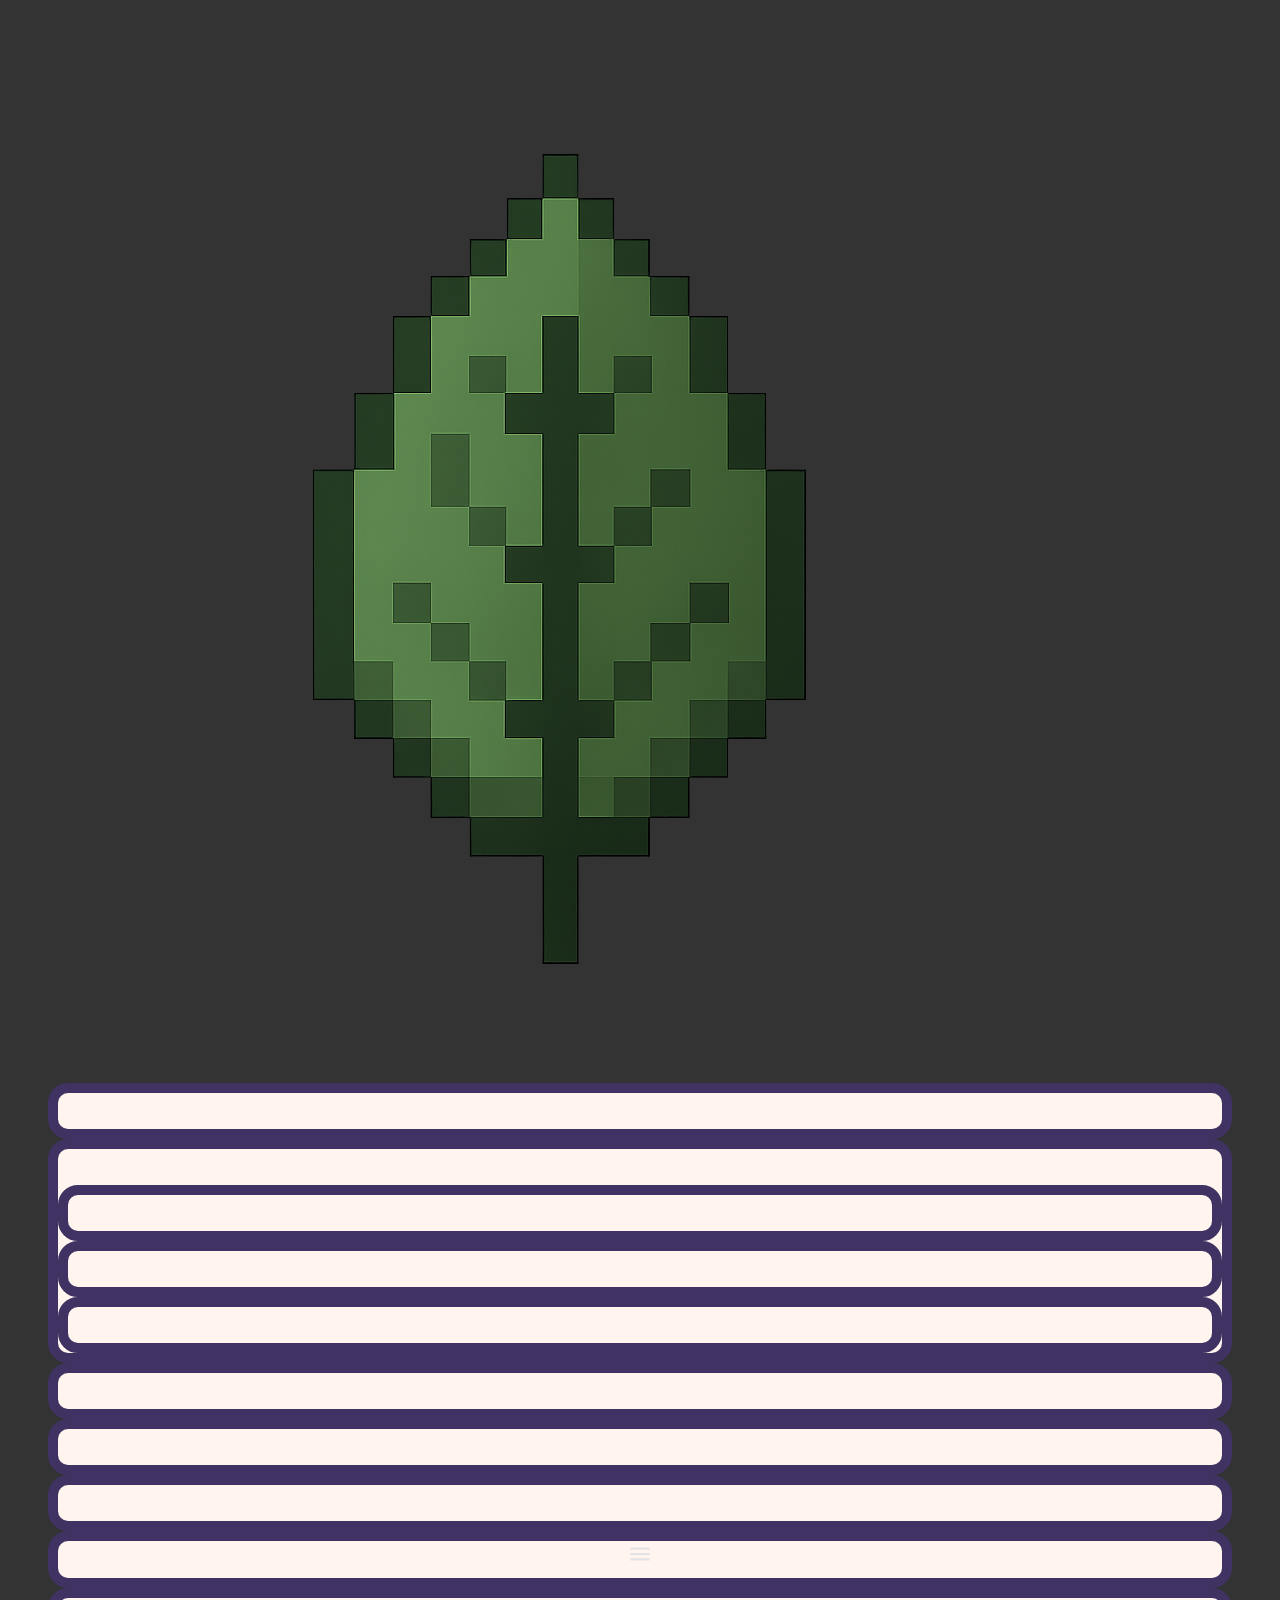
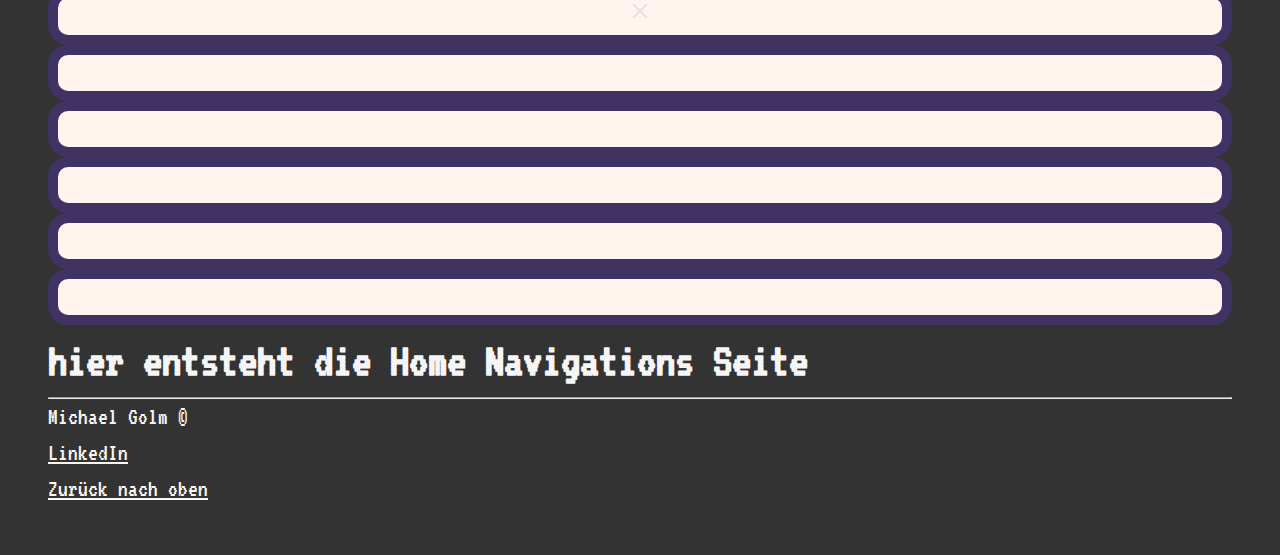
<file: index.html>
<!DOCTYPE html>
<html lang="de">
  <head>
    <meta name="viewport" content="width=device-width, initial-scale=1.0" />

    <meta charset="UTF-8" />
    <meta name="author" content="Michael Golm" />
    <meta
      name="description"
      content="Diese Seite ist ein Blog, der sich mit meinem Weg zum Triathlon Challenge Roth 2026 begleitet"
    />
    <title>Mein Weg nach Roth</title>
    <link rel="preconnect" href="https://fonts.googleapis.com" />
    <link rel="preconnect" href="https://fonts.gstatic.com" crossorigin />
    <link
      href="https://fonts.googleapis.com/css2?family=VT323&display=swap"
      rel="stylesheet"
    />
    <link rel="icon" href="img/icon.png" type="image/x-icon" />
    <link rel="stylesheet" href="style.css" />
  </head>

  <body>
    <!--Inhalt-->
    <header>
      <img src="img/icon.png" alt="logo" class="logo" />
      <nav>
        <ul class="nav_links">
          <li class="hideOnMobile"><a href="index.html">home</a></li>

          <li class="hideOnMobile dropdown">
            <a href="archive.html">archiv ▾</a>
            <ul class="dropdown_menu">
              <li><a href="blog1.html">Von 0 auf Triathlon in 2 Jahren</a></li>
              <li><a href="blog2.html">Eine neue Liebe</a></li>
              <li><a href="blog3.html">Alpencross: München - Gardasee</a></li>
            </ul>
          </li>

          <li class="hideOnMobile"><a href="about.html">über</a></li>
          <li class="hideOnMobile"><a href="donation.html">spenden</a></li>
          <li class="hideOnMobile"><a href="contact.html">kontakt</a></li>
          <li class="menu-button" onclick="showSidebar()">
            <a href="#"
              ><svg
                xmlns="http://www.w3.org/2000/svg"
                height="26px"
                viewBox="0 -960 960 960"
                width="26px"
                fill="#e3e3e3"
              >
                <path
                  d="M120-240v-80h720v80H120Zm0-200v-80h720v80H120Zm0-200v-80h720v80H120Z"
                /></svg
            ></a>
          </li>
        </ul>
      </nav>

      <div class="sidebar">
        <nav>
          <ul class="nav_links">
            <li onclick="hideSidebar()">
              <a href="#"
                ><svg
                  xmlns="http://www.w3.org/2000/svg"
                  height="26px"
                  viewBox="0 -960 960 960"
                  width="26px"
                  fill="#e3e3e3"
                >
                  <path
                    d="m256-200-56-56 224-224-224-224 56-56 224 224 224-224 56 56-224 224 224 224-56 56-224-224-224 224Z"
                  /></svg
              ></a>
            </li>
            <li><a href="index.html">home</a></li>

            <li class="dropdown">
              <a href="archive.html">archiv</a>
            </li>

            <li><a href="about.html">über</a></li>
            <li><a href="donation.html">spenden</a></li>
            <li><a href="contact.html">kontakt</a></li>
          </ul>
        </nav>
      </div>
    </header>

    <!--Überschrift-->
    <article>
      <h1>hier entsteht die Home Navigations Seite</h1>
    </article>
    <hr />
    <footer>
      <!--Copyright-->
      Michael Golm &copy;
      <br /><a href="https://www.linkedin.com/in/michael-golm/">LinkedIn</a>
      <p>
        <a href="#">Zurück nach oben</a>
      </p>
    </footer>

    <script src="main.js"></script>
  </body>
</html>
</file>
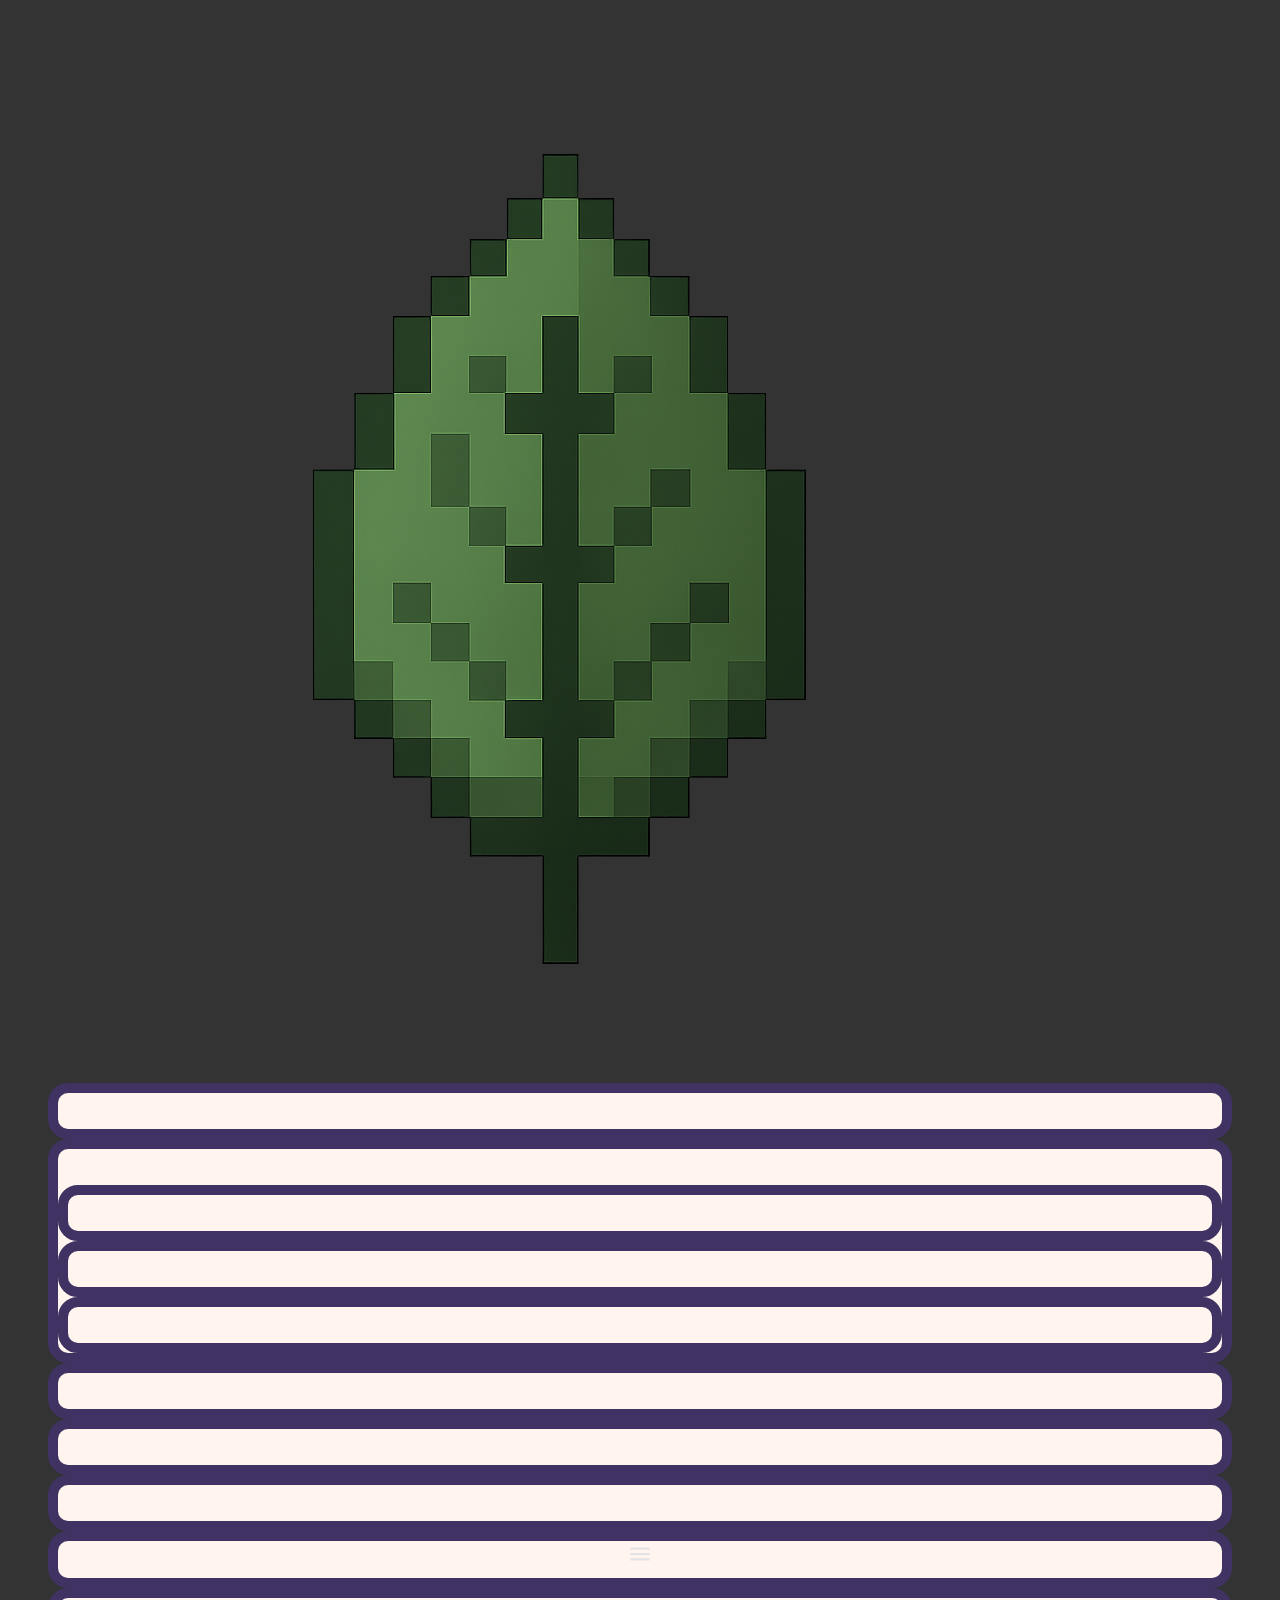
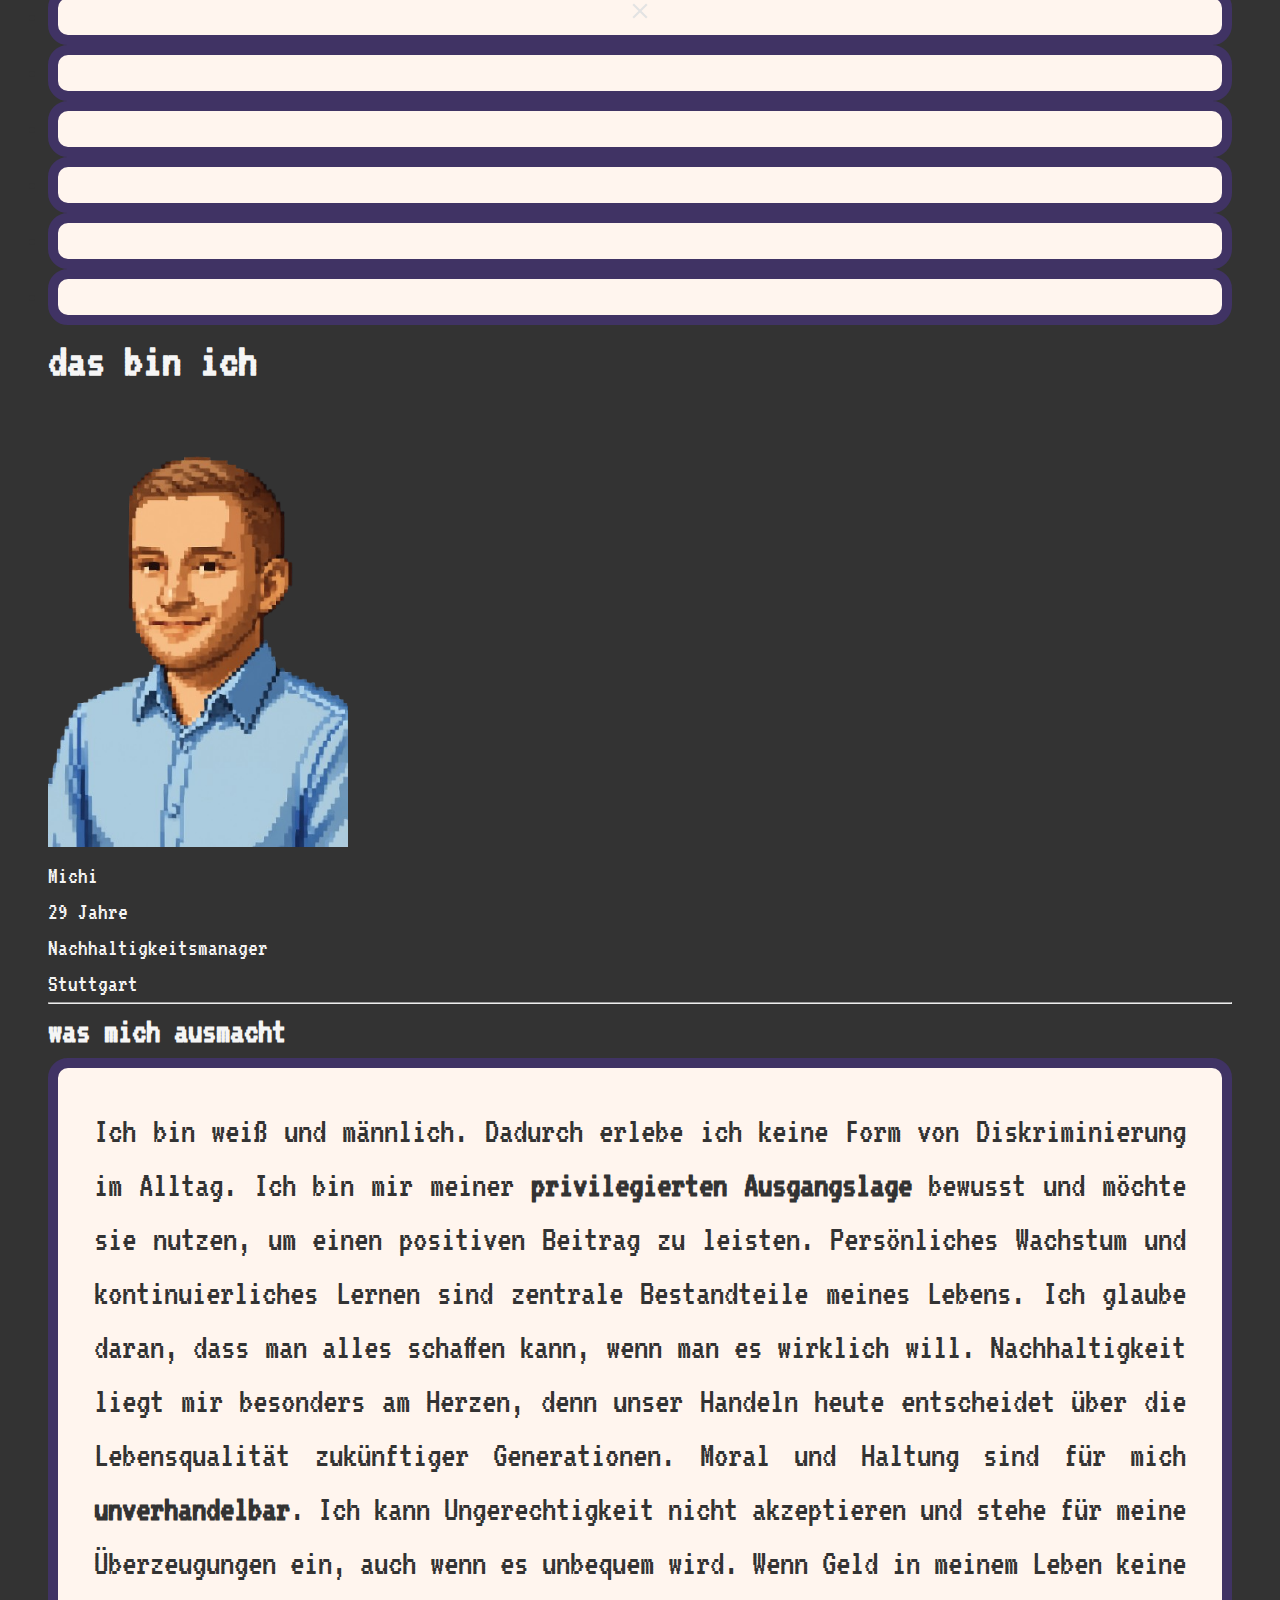
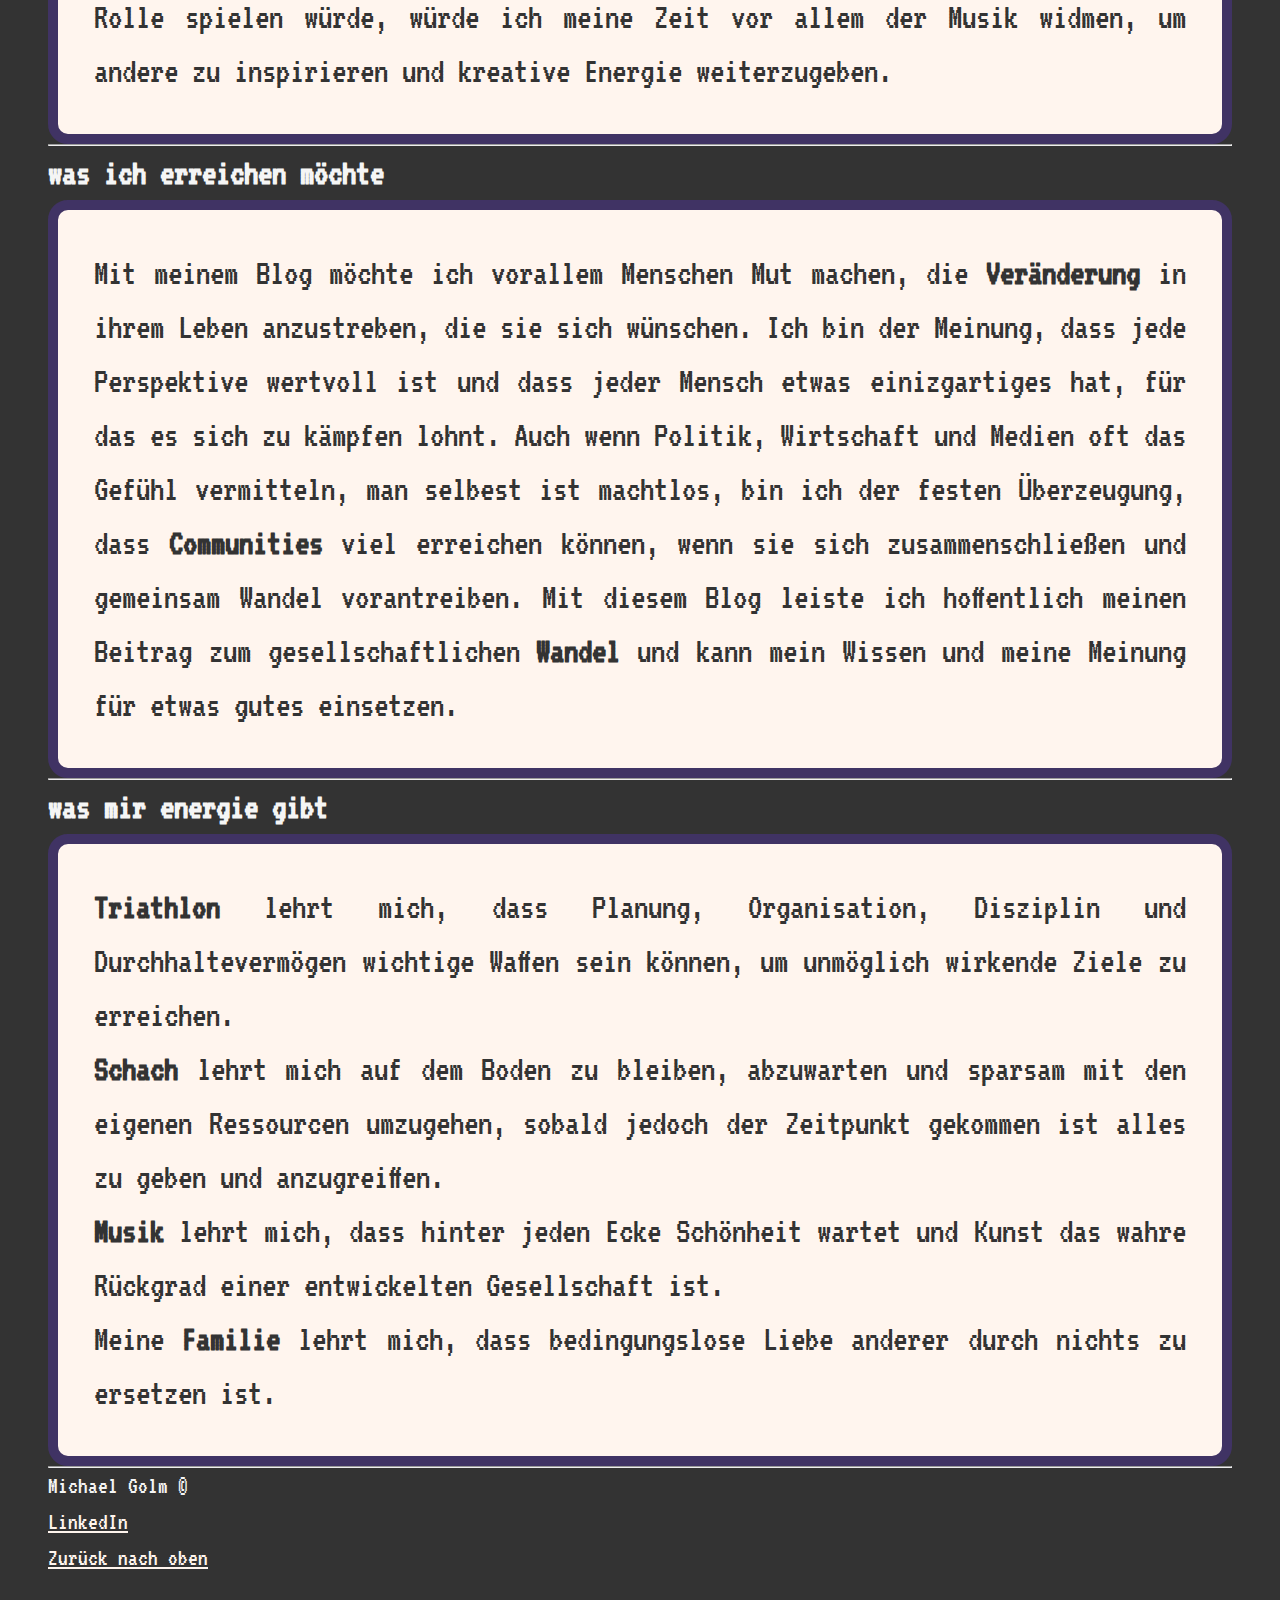
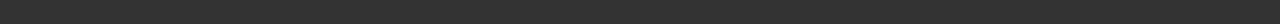
<file: about.html>
<!DOCTYPE html>
<html lang="de">
  <head>
    <meta name="viewport" content="width=device-width, initial-scale=1.0" />

    <meta charset="UTF-8" />
    <meta name="author" content="Michael Golm" />
    <meta
      name="description"
      content="Diese Seite ist ein Blog, der sich mit meinem Weg zum Triathlon Challenge Roth 2026 begleitet"
    />
    <title>Mein Weg nach Roth</title>
    <link rel="preconnect" href="https://fonts.googleapis.com" />
    <link rel="preconnect" href="https://fonts.gstatic.com" crossorigin />
    <link
      href="https://fonts.googleapis.com/css2?family=VT323&display=swap"
      rel="stylesheet"
    />
    <link rel="icon" href="img/icon.png" type="image/x-icon" />
    <link rel="stylesheet" href="style.css" />
  </head>

  <body>
    <!--Inhalt-->
    <header>
      <img src="img/icon.png" alt="logo" class="logo" />
      <nav>
        <ul class="nav_links">
          <li class="hideOnMobile"><a href="index.html">home</a></li>

          <li class="hideOnMobile dropdown">
            <a href="archive.html">archiv ▾</a>
            <ul class="dropdown_menu">
              <li><a href="blog1.html">Von 0 auf Triathlon in 2 Jahren</a></li>
              <li><a href="blog2.html">Eine neue Liebe</a></li>
              <li><a href="blog3.html">Alpencross: München - Gardasee</a></li>
            </ul>
          </li>

          <li class="hideOnMobile"><a href="about.html">über</a></li>
          <li class="hideOnMobile"><a href="donation.html">spenden</a></li>
          <li class="hideOnMobile"><a href="contact.html">kontakt</a></li>
          <li class="menu-button" onclick="showSidebar()">
            <a href="#"
              ><svg
                xmlns="http://www.w3.org/2000/svg"
                height="26px"
                viewBox="0 -960 960 960"
                width="26px"
                fill="#e3e3e3"
              >
                <path
                  d="M120-240v-80h720v80H120Zm0-200v-80h720v80H120Zm0-200v-80h720v80H120Z"
                /></svg
            ></a>
          </li>
        </ul>
      </nav>

      <div class="sidebar">
        <nav>
          <ul class="nav_links">
            <li onclick="hideSidebar()">
              <a href="#"
                ><svg
                  xmlns="http://www.w3.org/2000/svg"
                  height="26px"
                  viewBox="0 -960 960 960"
                  width="26px"
                  fill="#e3e3e3"
                >
                  <path
                    d="m256-200-56-56 224-224-224-224 56-56 224 224 224-224 56 56-224 224 224 224-56 56-224-224-224 224Z"
                  /></svg
              ></a>
            </li>
            <li><a href="index.html">aktuell</a></li>

            <li class="dropdown">
              <a href="archive.html">archiv</a>
            </li>

            <li><a href="about.html">über</a></li>
            <li><a href="donation.html">spenden</a></li>
            <li><a href="contact.html">kontakt</a></li>
          </ul>
        </nav>
      </div>
    </header>

    <main class="aboutme">
      <section>
        <!--Inhalt-->
        <h1>das bin ich</h1>
        <div class="columns">
          <img
            class="pixelimg"
            src="img/8Bit_Profilbild.png"
            alt="Michael Golm Profilbild"
            width="300"
          />
          <section class="infos">
            <p>Michi</p>
            <p>29 Jahre</p>
            <p>Nachhaltigkeitsmanager</p>
            <p>Stuttgart</p>
          </section>
        </div>
      </section>
      <hr />
      <section>
        <h2>was mich ausmacht</h2>

        <p class="battlebox">
          Ich bin weiß und männlich. Dadurch erlebe ich keine Form von
          Diskriminierung im Alltag. Ich bin mir meiner
          <strong>privilegierten Ausgangslage</strong> bewusst und möchte sie
          nutzen, um einen positiven Beitrag zu leisten. Persönliches Wachstum
          und kontinuierliches Lernen sind zentrale Bestandteile meines Lebens.
          Ich glaube daran, dass man alles schaffen kann, wenn man es wirklich
          will. Nachhaltigkeit liegt mir besonders am Herzen, denn unser Handeln
          heute entscheidet über die Lebensqualität zukünftiger Generationen.
          Moral und Haltung sind für mich <strong>unverhandelbar</strong>. Ich
          kann Ungerechtigkeit nicht akzeptieren und stehe für meine
          Überzeugungen ein, auch wenn es unbequem wird. Wenn Geld in meinem
          Leben keine Rolle spielen würde, würde ich meine Zeit vor allem der
          Musik widmen, um andere zu inspirieren und kreative Energie
          weiterzugeben.
        </p>
      </section>
      <hr />
      <section>
        <h2>was ich erreichen möchte</h2>

        <p class="battlebox">
          Mit meinem Blog möchte ich vorallem Menschen Mut machen, die
          <strong>Veränderung</strong> in ihrem Leben anzustreben, die sie sich
          wünschen. Ich bin der Meinung, dass jede Perspektive wertvoll ist und
          dass jeder Mensch etwas einizgartiges hat, für das es sich zu kämpfen
          lohnt. Auch wenn Politik, Wirtschaft und Medien oft das Gefühl
          vermitteln, man selbest ist machtlos, bin ich der festen Überzeugung,
          dass <strong>Communities</strong> viel erreichen können, wenn sie sich
          zusammenschließen und gemeinsam Wandel vorantreiben. Mit diesem Blog
          leiste ich hoffentlich meinen Beitrag zum gesellschaftlichen
          <strong>Wandel</strong>
          und kann mein Wissen und meine Meinung für etwas gutes einsetzen.
        </p>
      </section>
      <hr />
      <section>
        <h2>was mir energie gibt</h2>

        <p class="battlebox">
          <strong>Triathlon</strong> lehrt mich, dass Planung, Organisation,
          Disziplin und Durchhaltevermögen wichtige Waffen sein können, um
          unmöglich wirkende Ziele zu erreichen. <br />
          <strong>Schach</strong> lehrt mich auf dem Boden zu bleiben,
          abzuwarten und sparsam mit den eigenen Ressourcen umzugehen, sobald
          jedoch der Zeitpunkt gekommen ist alles zu geben und anzugreiffen.
          <br />
          <strong>Musik</strong> lehrt mich, dass hinter jeden Ecke Schönheit
          wartet und Kunst das wahre Rückgrad einer entwickelten Gesellschaft
          ist. <br />
          Meine <strong>Familie</strong>
          lehrt mich, dass bedingungslose Liebe anderer durch nichts zu ersetzen
          ist.
        </p>
      </section>
    </main>
    <hr />
    <footer>
      <!--Copyright-->
      Michael Golm &copy;
      <br /><a href="https://www.linkedin.com/in/michael-golm/">LinkedIn</a>
      <p>
        <a href="#">Zurück nach oben</a>
      </p>
    </footer>
    <script src="main.js"></script>
  </body>
</html>
</file>
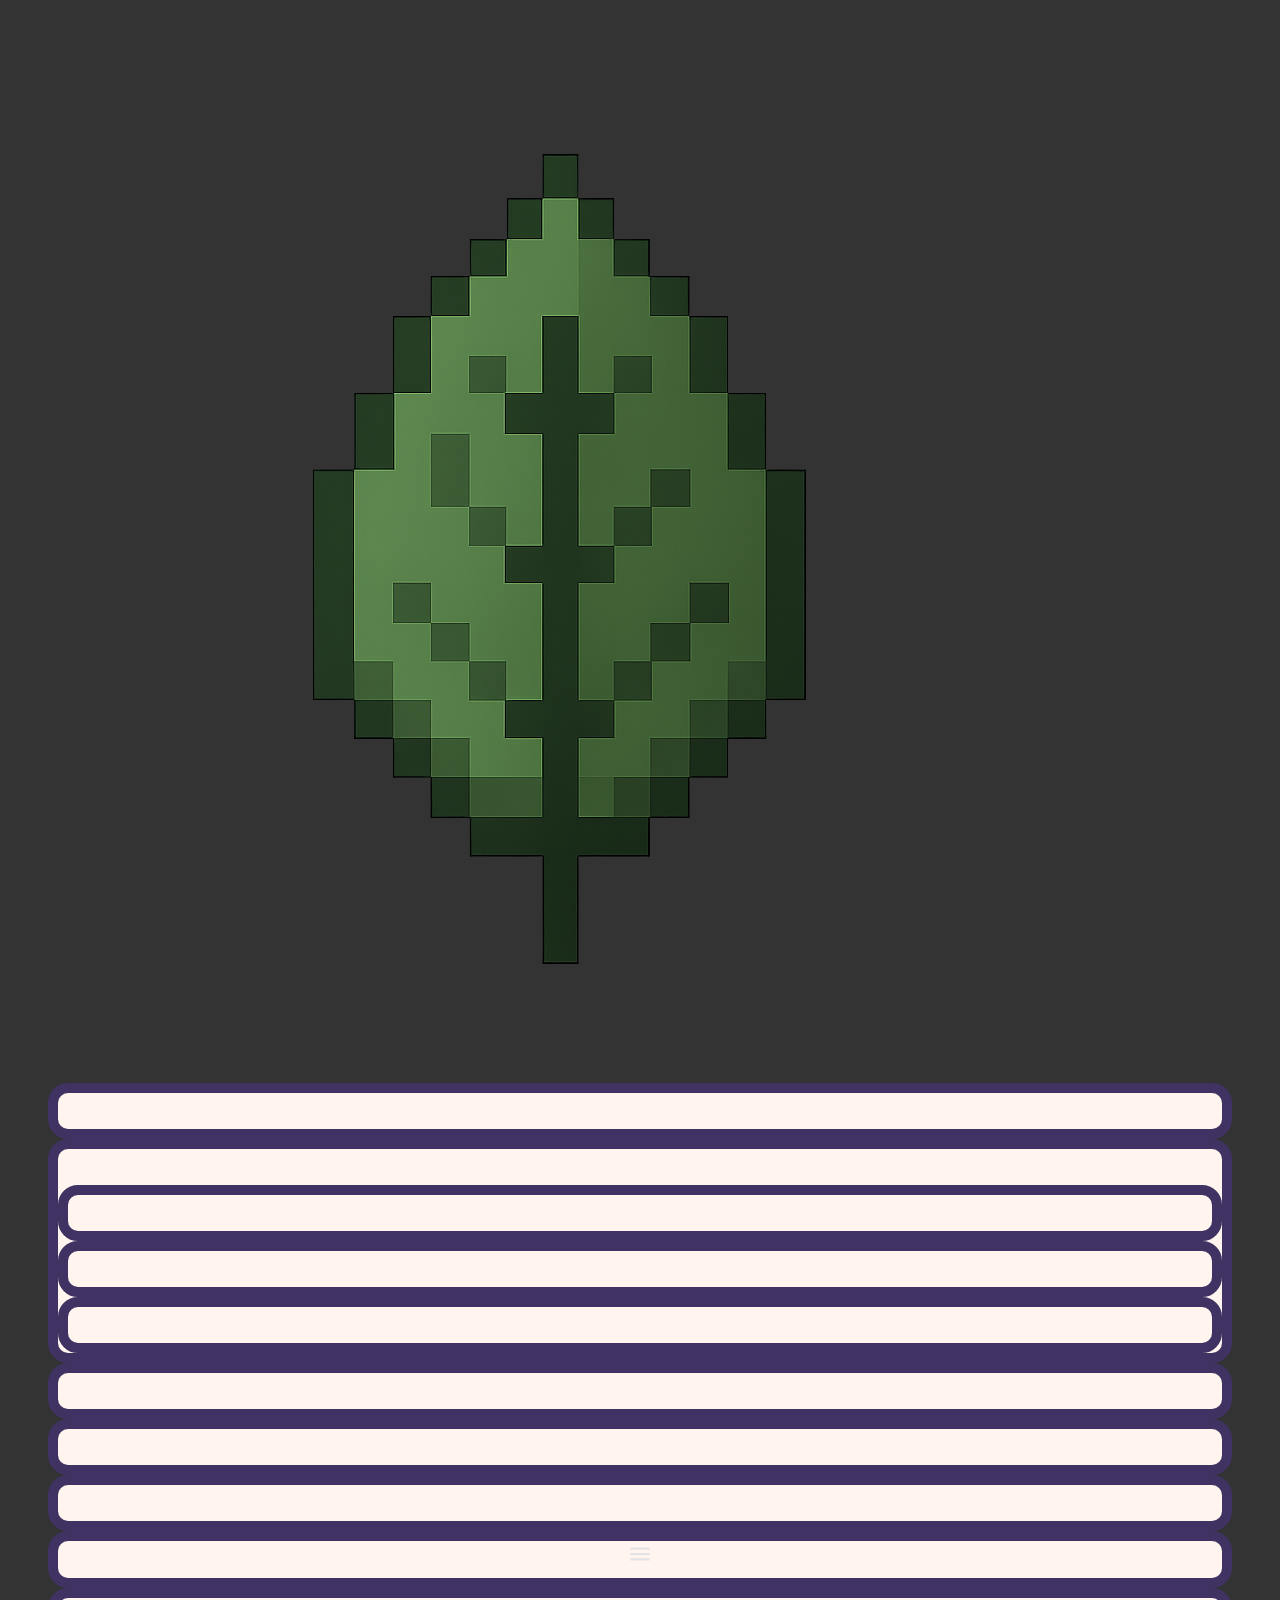
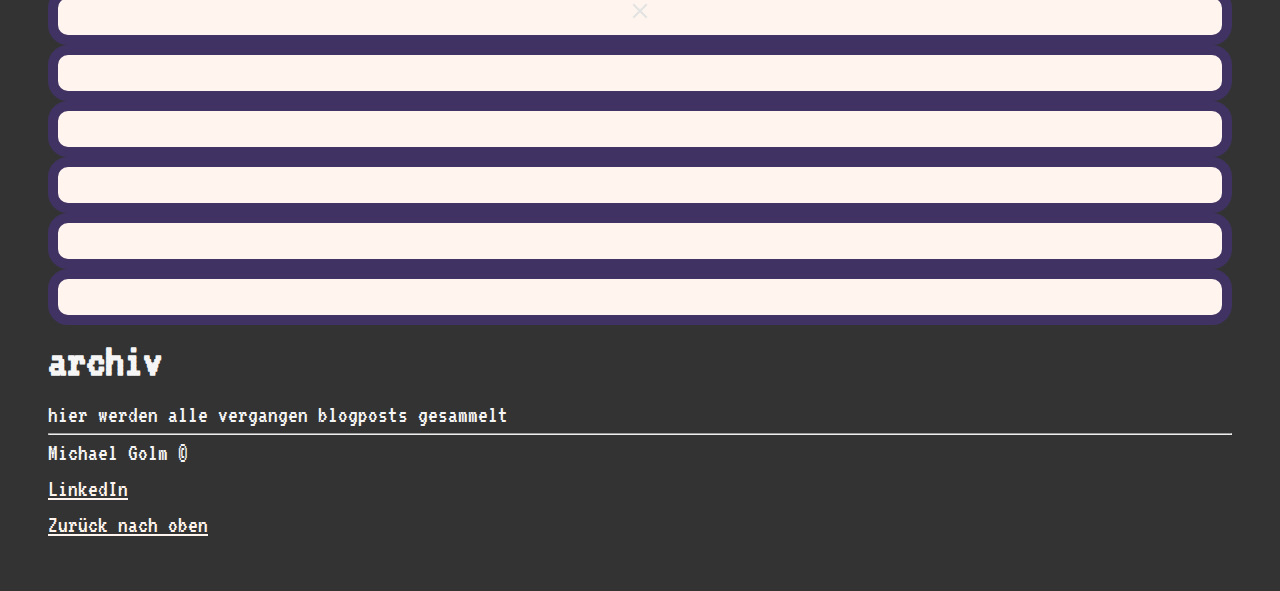
<file: archive.html>
<!DOCTYPE html>
<html lang="de">
  <head>
    <meta name="viewport" content="width=device-width, initial-scale=1.0" />

    <meta charset="UTF-8" />
    <meta name="author" content="Michael Golm" />
    <meta
      name="description"
      content="Diese Seite ist ein Blog, der sich mit meinem Weg zum Triathlon Challenge Roth 2026 begleitet"
    />
    <title>Mein Weg nach Roth</title>
    <link rel="preconnect" href="https://fonts.googleapis.com" />
    <link rel="preconnect" href="https://fonts.gstatic.com" crossorigin />
    <link
      href="https://fonts.googleapis.com/css2?family=VT323&display=swap"
      rel="stylesheet"
    />
    <link rel="icon" href="img/icon.png" type="image/x-icon" />
    <link rel="stylesheet" href="style.css" />
  </head>

  <body>
    <!--Inhalt-->
    <header>
      <img src="img/icon.png" alt="logo" class="logo" />
      <nav>
        <ul class="nav_links">
          <li class="hideOnMobile"><a href="index.html">home</a></li>

          <li class="hideOnMobile dropdown">
            <a href="archive.html">archiv ▾</a>
            <ul class="dropdown_menu">
              <li><a href="blog1.html">Von 0 auf Triathlon in 2 Jahren</a></li>
              <li><a href="blog2.html">Eine neue Liebe</a></li>
              <li><a href="blog3.html">Alpencross: München - Gardasee</a></li>
            </ul>
          </li>

          <li class="hideOnMobile"><a href="about.html">über</a></li>
          <li class="hideOnMobile"><a href="donation.html">spenden</a></li>
          <li class="hideOnMobile"><a href="contact.html">kontakt</a></li>
          <li class="menu-button" onclick="showSidebar()">
            <a href="#"
              ><svg
                xmlns="http://www.w3.org/2000/svg"
                height="26px"
                viewBox="0 -960 960 960"
                width="26px"
                fill="#e3e3e3"
              >
                <path
                  d="M120-240v-80h720v80H120Zm0-200v-80h720v80H120Zm0-200v-80h720v80H120Z"
                /></svg
            ></a>
          </li>
        </ul>
      </nav>

      <div class="sidebar">
        <nav>
          <ul class="nav_links">
            <li onclick="hideSidebar()">
              <a href="#"
                ><svg
                  xmlns="http://www.w3.org/2000/svg"
                  height="26px"
                  viewBox="0 -960 960 960"
                  width="26px"
                  fill="#e3e3e3"
                >
                  <path
                    d="m256-200-56-56 224-224-224-224 56-56 224 224 224-224 56 56-224 224 224 224-56 56-224-224-224 224Z"
                  /></svg
              ></a>
            </li>
            <li><a href="index.html">aktuell</a></li>

            <li class="dropdown">
              <a href="archive.html">archiv</a>
            </li>

            <li><a href="about.html">über</a></li>
            <li><a href="donation.html">spenden</a></li>
            <li><a href="contact.html">kontakt</a></li>
          </ul>
        </nav>
      </div>
    </header>

    <!--Titel-->
    <h1>archiv</h1>

    <p>hier werden alle vergangen blogposts gesammelt</p>

    <!--Überschrift-->

    <hr />
    <footer>
      <!--Copyright-->
      Michael Golm &copy;
      <br /><a href="https://www.linkedin.com/in/michael-golm/">LinkedIn</a>
      <p>
        <a href="#">Zurück nach oben</a>
      </p>
    </footer>
    <script src="main.js"></script>
  </body>
</html>
</file>
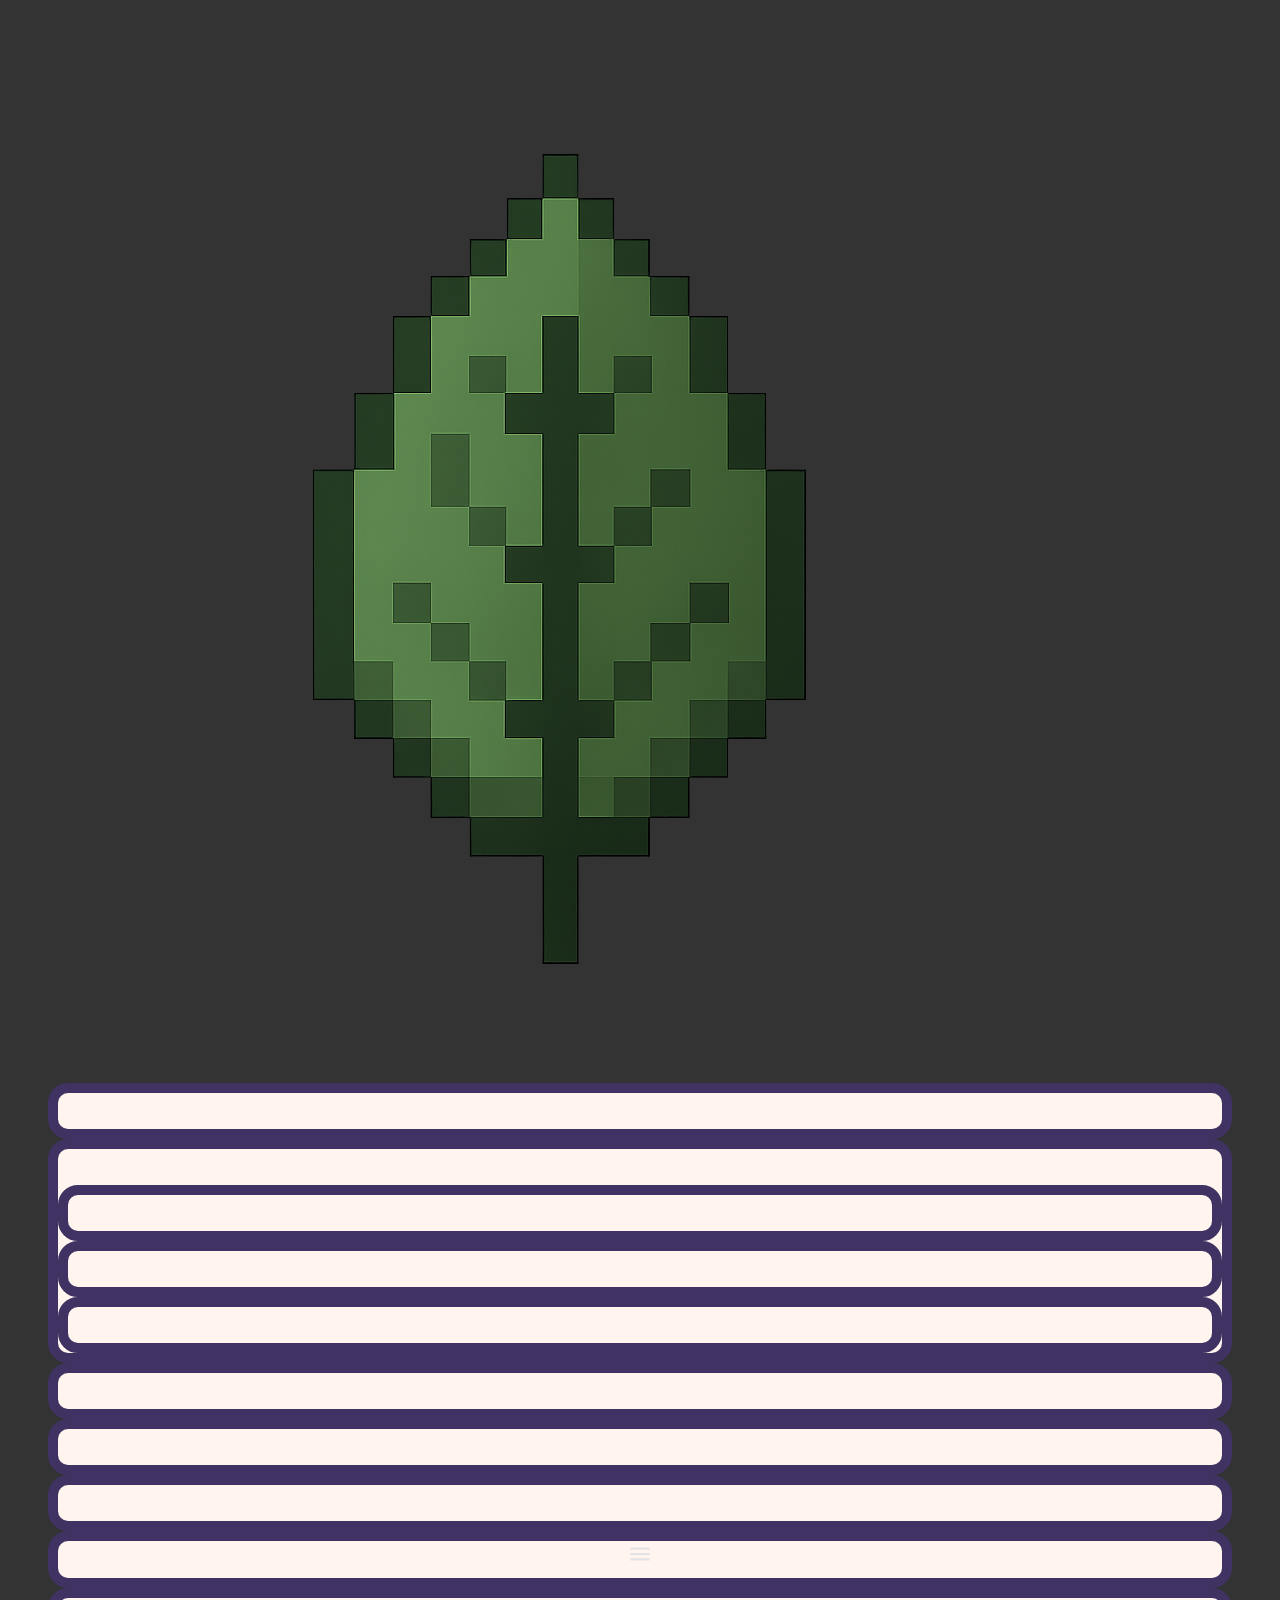
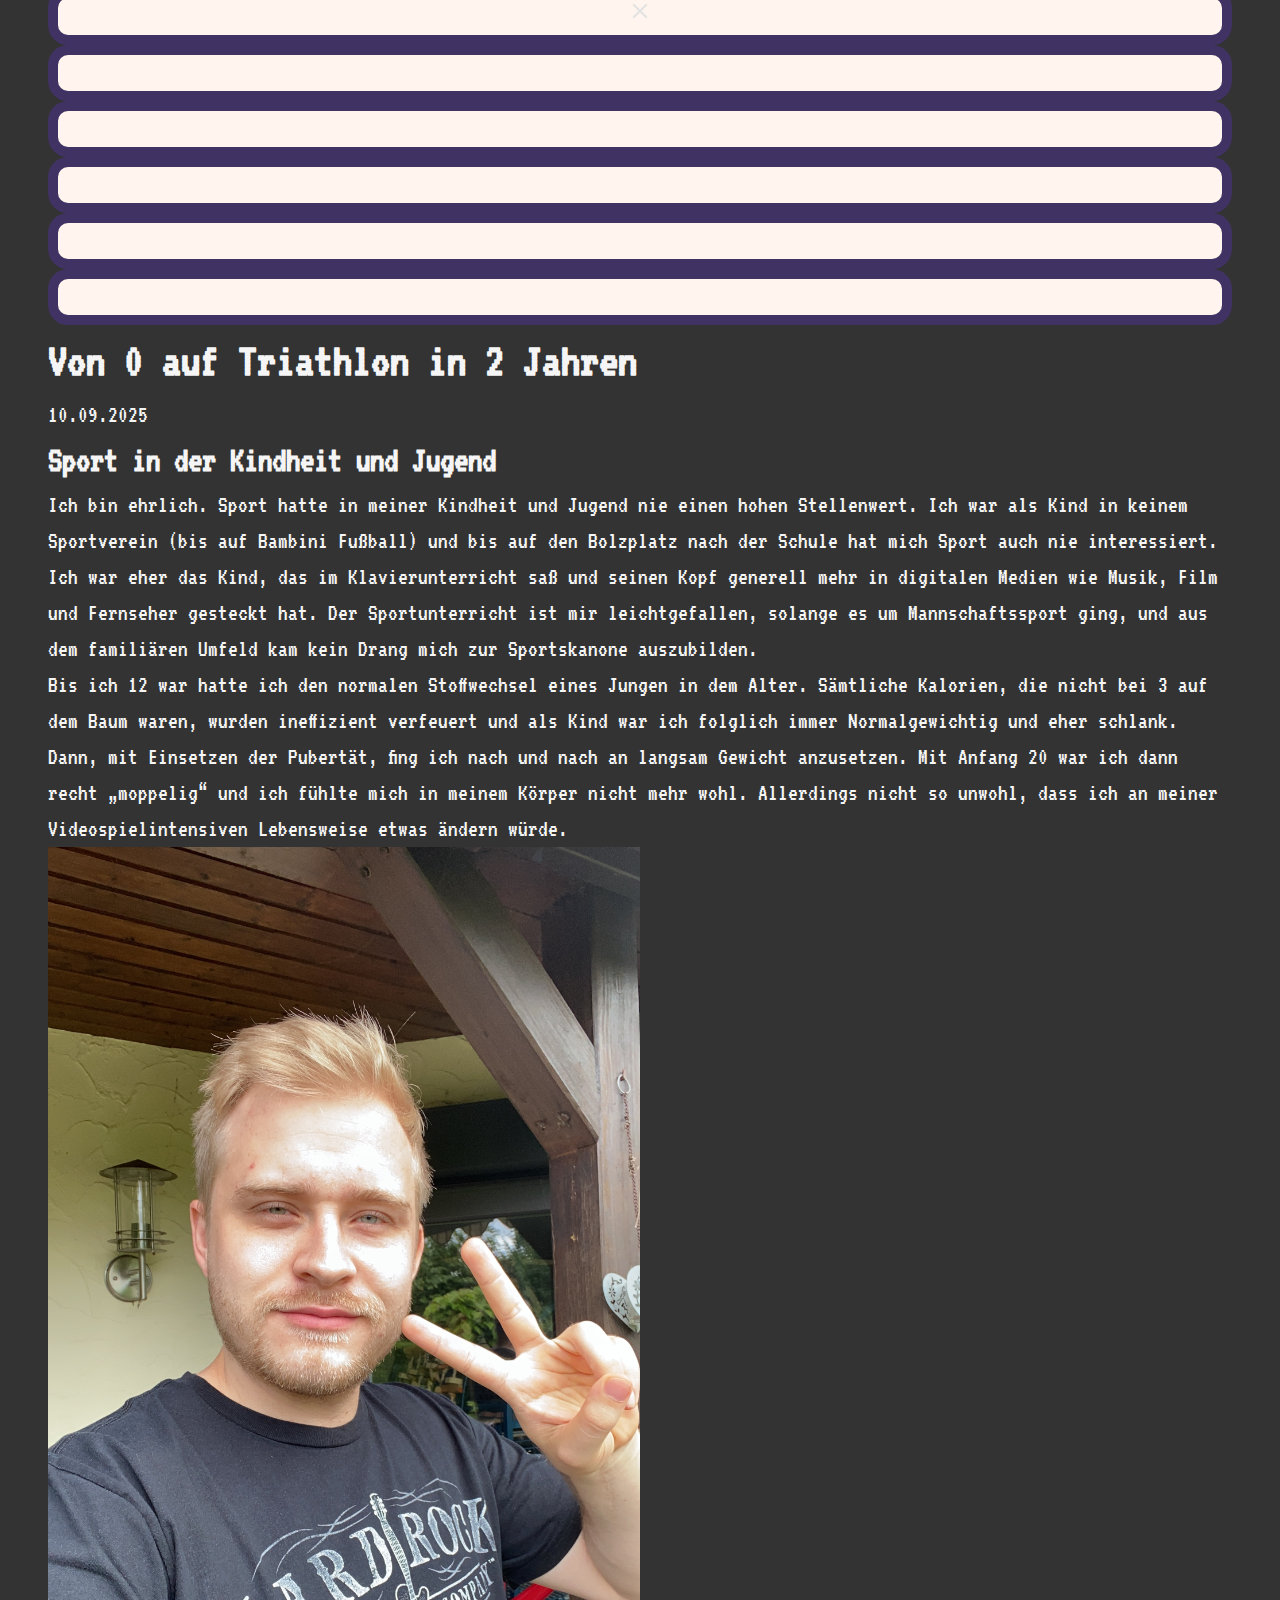
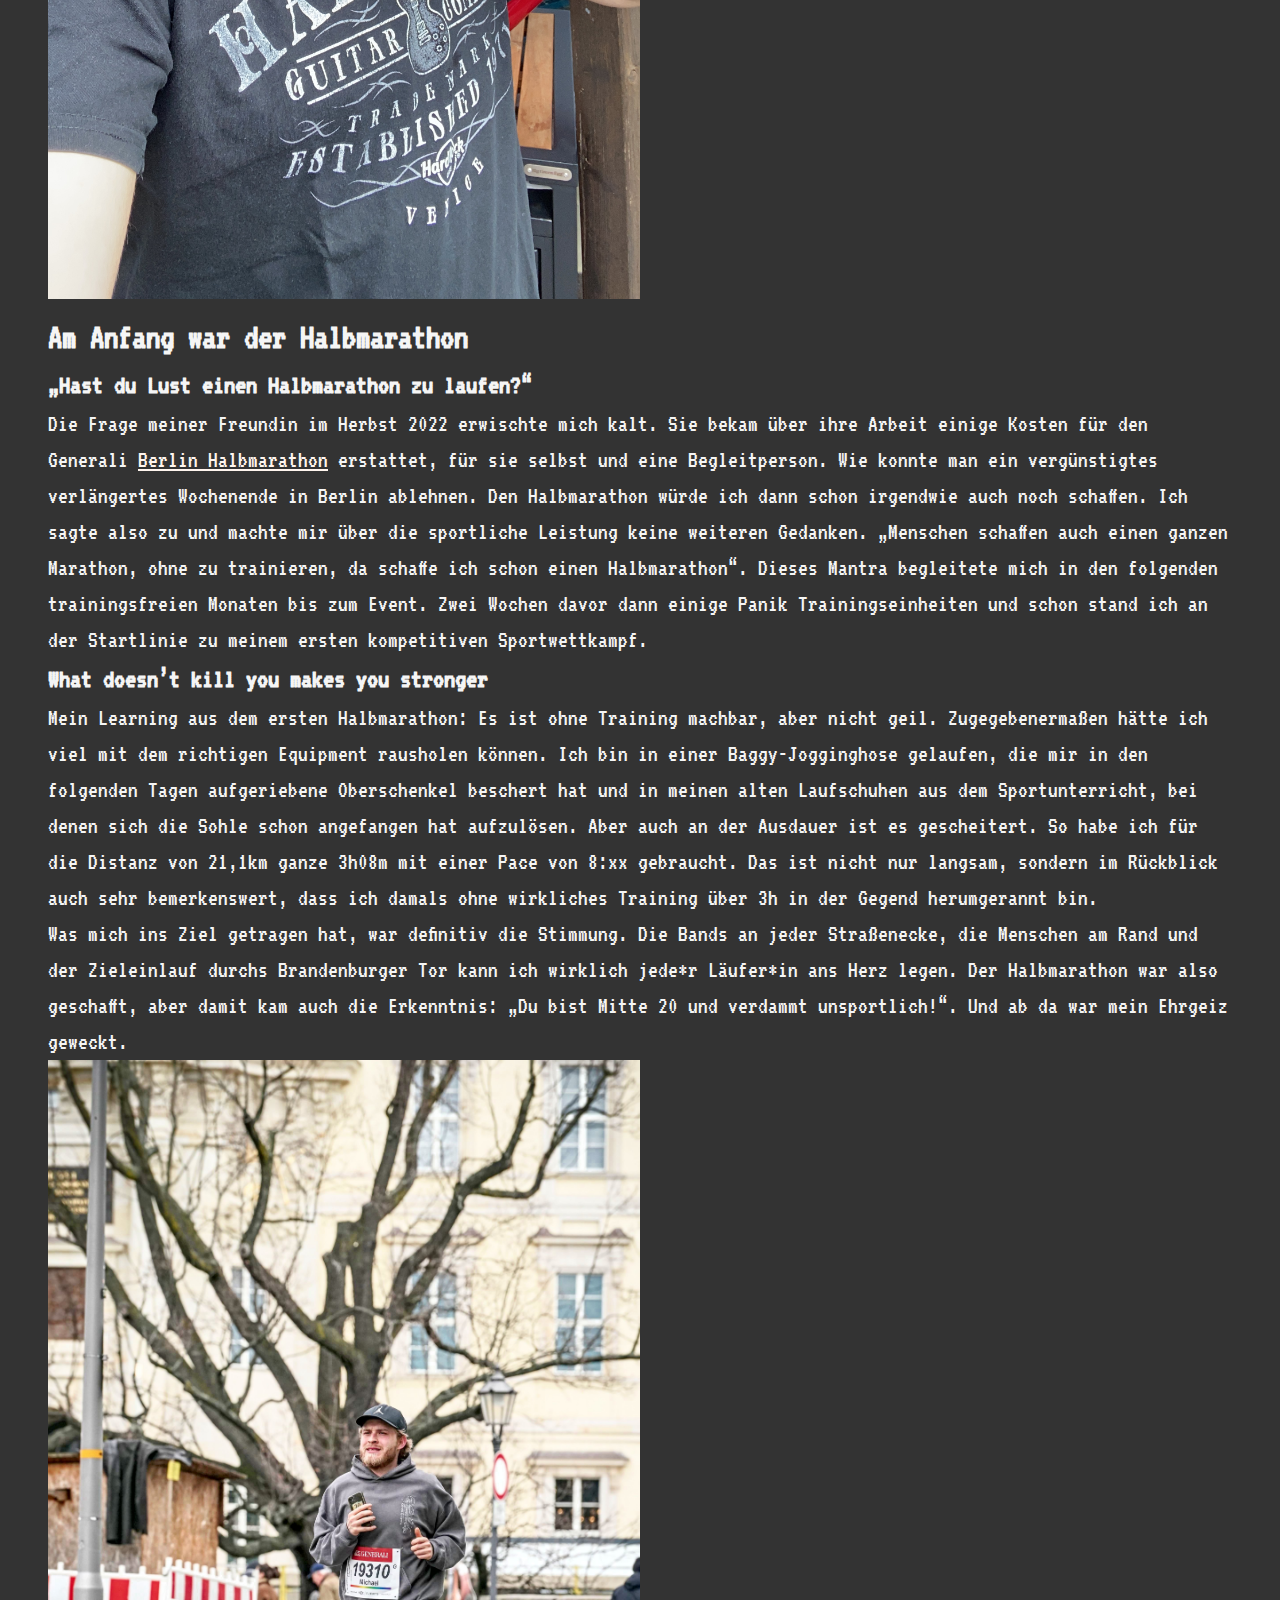
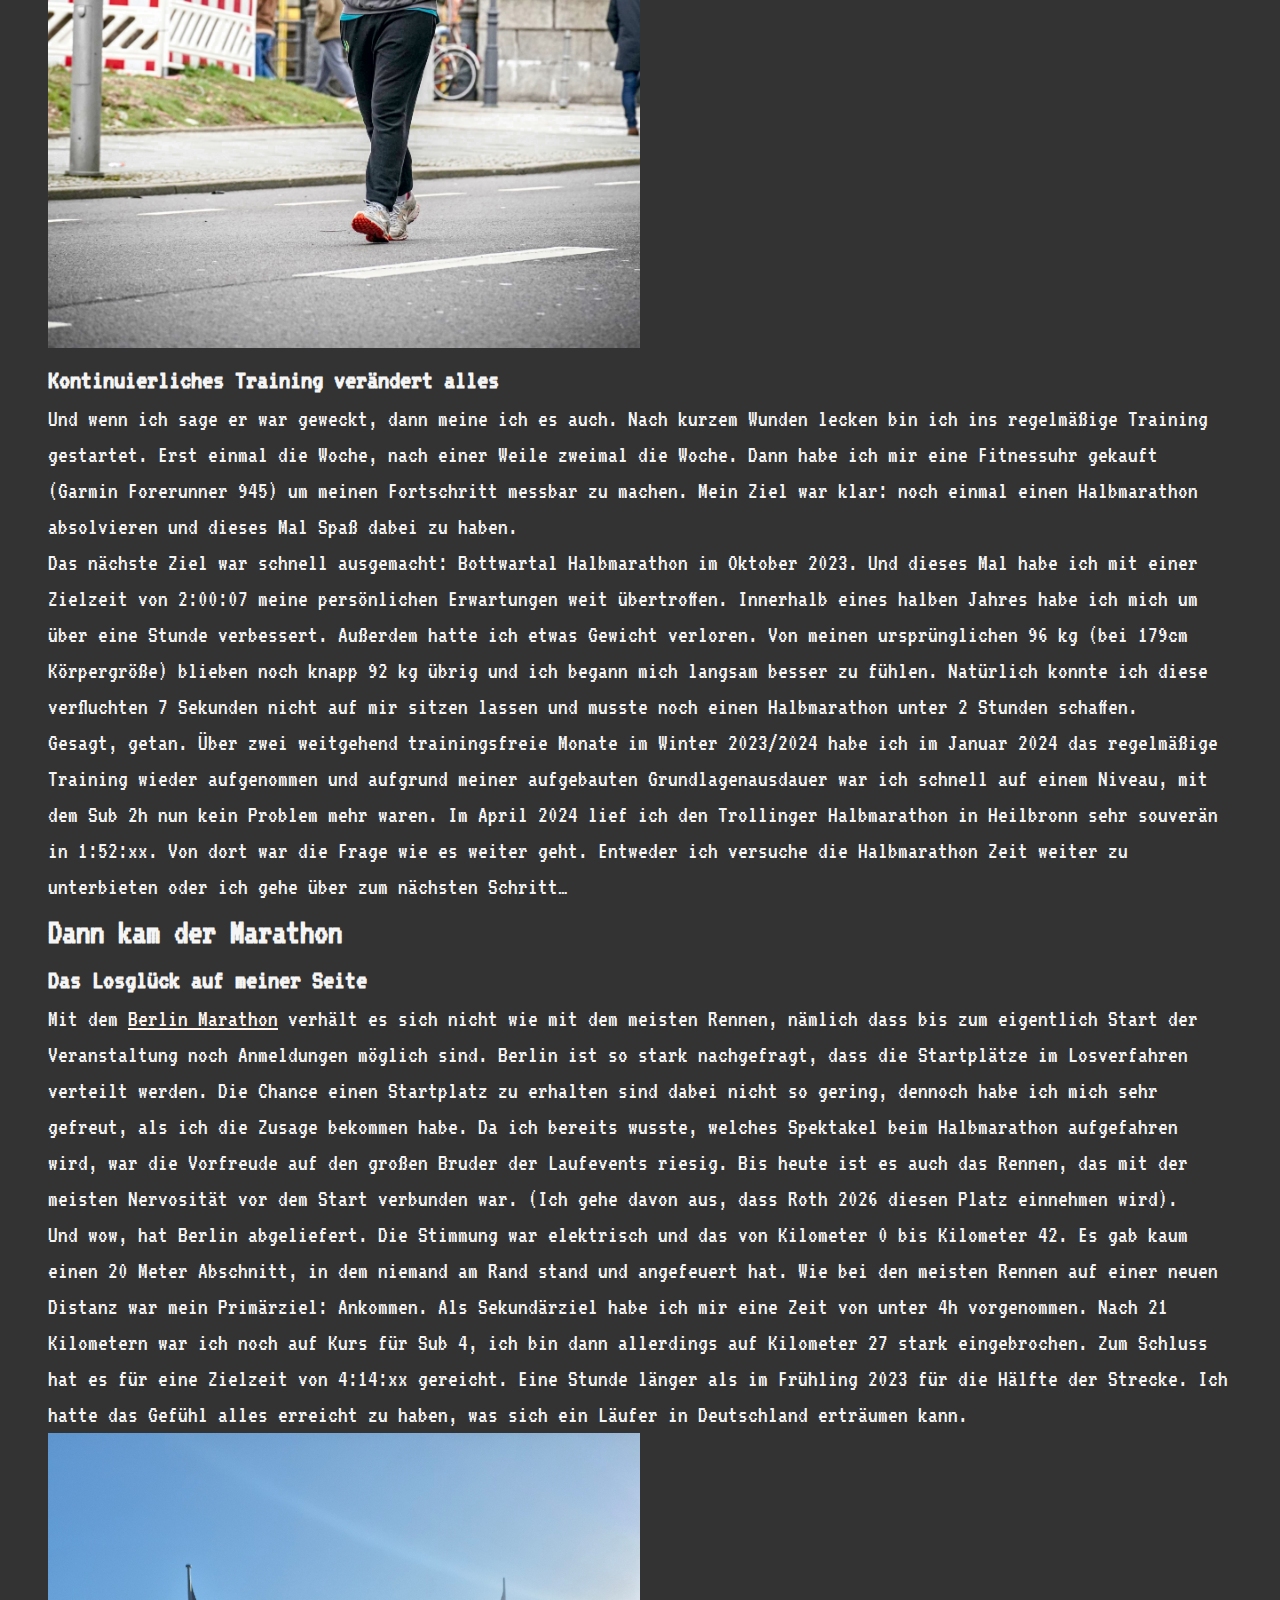
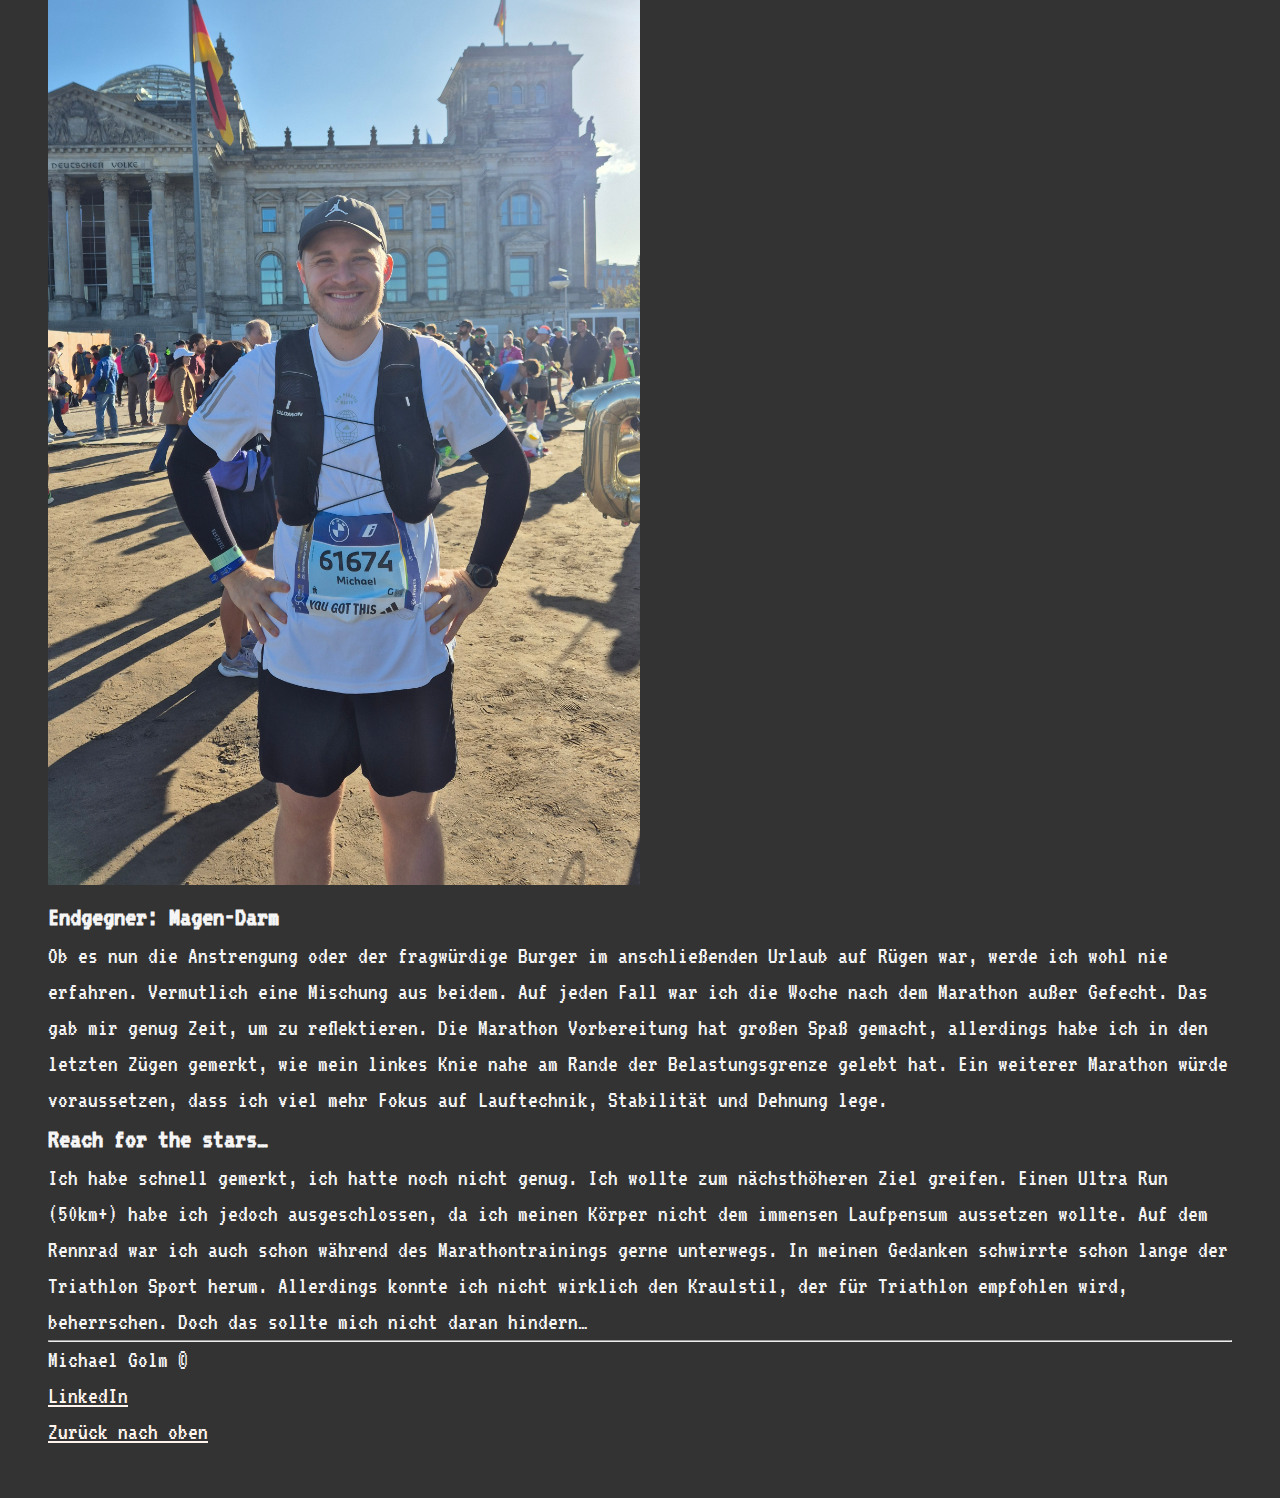
<file: blog1.html>
<!DOCTYPE html>
<html lang="de">
  <head>
    <meta name="viewport" content="width=device-width, initial-scale=1.0" />

    <meta charset="UTF-8" />
    <meta name="author" content="Michael Golm" />
    <meta
      name="description"
      content="Diese Seite ist ein Blog, der sich mit meinem Weg zum Triathlon Challenge Roth 2026 begleitet"
    />
    <title>Mein Weg nach Roth</title>
    <link rel="preconnect" href="https://fonts.googleapis.com" />
    <link rel="preconnect" href="https://fonts.gstatic.com" crossorigin />
    <link
      href="https://fonts.googleapis.com/css2?family=VT323&display=swap"
      rel="stylesheet"
    />
    <link rel="icon" href="img/icon.png" type="image/x-icon" />
    <link rel="stylesheet" href="style.css" />
  </head>

  <body>
    <!--Inhalt-->
    <header>
      <img src="img/icon.png" alt="logo" class="logo" />
      <nav>
        <ul class="nav_links">
          <li class="hideOnMobile"><a href="index.html">home</a></li>

          <li class="hideOnMobile dropdown">
            <a href="archive.html">archiv ▾</a>
            <ul class="dropdown_menu">
              <li><a href="blog1.html">Von 0 auf Triathlon in 2 Jahren</a></li>
              <li><a href="blog2.html">Eine neue Liebe</a></li>
              <li><a href="blog3.html">Alpencross: München - Gardasee</a></li>
            </ul>
          </li>

          <li class="hideOnMobile"><a href="about.html">über</a></li>
          <li class="hideOnMobile"><a href="donation.html">spenden</a></li>
          <li class="hideOnMobile"><a href="contact.html">kontakt</a></li>
          <li class="menu-button" onclick="showSidebar()">
            <a href="#"
              ><svg
                xmlns="http://www.w3.org/2000/svg"
                height="26px"
                viewBox="0 -960 960 960"
                width="26px"
                fill="#e3e3e3"
              >
                <path
                  d="M120-240v-80h720v80H120Zm0-200v-80h720v80H120Zm0-200v-80h720v80H120Z"
                /></svg
            ></a>
          </li>
        </ul>
      </nav>

      <div class="sidebar">
        <nav>
          <ul class="nav_links">
            <li onclick="hideSidebar()">
              <a href="#"
                ><svg
                  xmlns="http://www.w3.org/2000/svg"
                  height="26px"
                  viewBox="0 -960 960 960"
                  width="26px"
                  fill="#e3e3e3"
                >
                  <path
                    d="m256-200-56-56 224-224-224-224 56-56 224 224 224-224 56 56-224 224 224 224-56 56-224-224-224 224Z"
                  /></svg
              ></a>
            </li>
            <li><a href="index.html">aktuell</a></li>

            <li class="dropdown">
              <a href="archive.html">archiv</a>
            </li>

            <li><a href="about.html">über</a></li>
            <li><a href="donation.html">spenden</a></li>
            <li><a href="contact.html">kontakt</a></li>
          </ul>
        </nav>
      </div>
    </header>

    <!--Überschrift-->
    <article>
      <h1>Von 0 auf Triathlon in 2 Jahren</h1>
      <time datetime="2025-09-10">10.09.2025</time>

      <section>
        <h2>Sport in der Kindheit und Jugend</h2>
        <p>
          Ich bin ehrlich. Sport hatte in meiner Kindheit und Jugend nie einen
          hohen Stellenwert. Ich war als Kind in keinem Sportverein (bis auf
          Bambini Fußball) und bis auf den Bolzplatz nach der Schule hat mich
          Sport auch nie interessiert. Ich war eher das Kind, das im
          Klavierunterricht saß und seinen Kopf generell mehr in digitalen
          Medien wie Musik, Film und Fernseher gesteckt hat. Der Sportunterricht
          ist mir leichtgefallen, solange es um Mannschaftssport ging, und aus
          dem familiären Umfeld kam kein Drang mich zur Sportskanone
          auszubilden.
        </p>
        <p>
          Bis ich 12 war hatte ich den normalen Stoffwechsel eines Jungen in dem
          Alter. Sämtliche Kalorien, die nicht bei 3 auf dem Baum waren, wurden
          ineffizient verfeuert und als Kind war ich folglich immer
          Normalgewichtig und eher schlank. Dann, mit Einsetzen der Pubertät,
          fing ich nach und nach an langsam Gewicht anzusetzen. Mit Anfang 20
          war ich dann recht „moppelig“ und ich fühlte mich in meinem Körper
          nicht mehr wohl. Allerdings nicht so unwohl, dass ich an meiner
          Videospielintensiven Lebensweise etwas ändern würde.
        </p>
        <img
          src="img/chubby.JPG"
          alt="ich, wie ich chubby bin"
          style="max-width: 50%"
        />
      </section>

      <section>
        <h2>Am Anfang war der Halbmarathon</h2>
        <h3>„Hast du Lust einen Halbmarathon zu laufen?“</h3>
        <p>
          Die Frage meiner Freundin im Herbst 2022 erwischte mich kalt. Sie
          bekam über ihre Arbeit einige Kosten für den Generali
          <a href="https://www.generali-berliner-halbmarathon.de"
            >Berlin Halbmarathon</a
          >
          erstattet, für sie selbst und eine Begleitperson. Wie konnte man ein
          vergünstigtes verlängertes Wochenende in Berlin ablehnen. Den
          Halbmarathon würde ich dann schon irgendwie auch noch schaffen. Ich
          sagte also zu und machte mir über die sportliche Leistung keine
          weiteren Gedanken. „Menschen schaffen auch einen ganzen Marathon, ohne
          zu trainieren, da schaffe ich schon einen Halbmarathon“. Dieses Mantra
          begleitete mich in den folgenden trainingsfreien Monaten bis zum
          Event. Zwei Wochen davor dann einige Panik Trainingseinheiten und
          schon stand ich an der Startlinie zu meinem ersten kompetitiven
          Sportwettkampf.
        </p>

        <h3>What doesn’t kill you makes you stronger</h3>
        <p>
          Mein Learning aus dem ersten Halbmarathon: Es ist ohne Training
          machbar, aber nicht geil. Zugegebenermaßen hätte ich viel mit dem
          richtigen Equipment rausholen können. Ich bin in einer
          Baggy-Jogginghose gelaufen, die mir in den folgenden Tagen
          aufgeriebene Oberschenkel beschert hat und in meinen alten Laufschuhen
          aus dem Sportunterricht, bei denen sich die Sohle schon angefangen hat
          aufzulösen. Aber auch an der Ausdauer ist es gescheitert. So habe ich
          für die Distanz von 21,1km ganze 3h08m mit einer Pace von 8:xx
          gebraucht. Das ist nicht nur langsam, sondern im Rückblick auch sehr
          bemerkenswert, dass ich damals ohne wirkliches Training über 3h in der
          Gegend herumgerannt bin.
        </p>
        <p>
          Was mich ins Ziel getragen hat, war definitiv die Stimmung. Die Bands
          an jeder Straßenecke, die Menschen am Rand und der Zieleinlauf durchs
          Brandenburger Tor kann ich wirklich jede*r Läufer*in ans Herz legen.
          Der Halbmarathon war also geschafft, aber damit kam auch die
          Erkenntnis: „Du bist Mitte 20 und verdammt unsportlich!“. Und ab da
          war mein Ehrgeiz geweckt.
        </p>

        <img
          src="img/halbmarathon_pain.JPG"
          alt="Halbmarathon Berlin 2023"
          style="max-width: 50%"
        />
        <h3>Kontinuierliches Training verändert alles</h3>
        <p>
          Und wenn ich sage er war geweckt, dann meine ich es auch. Nach kurzem
          Wunden lecken bin ich ins regelmäßige Training gestartet. Erst einmal
          die Woche, nach einer Weile zweimal die Woche. Dann habe ich mir eine
          Fitnessuhr gekauft (Garmin Forerunner 945) um meinen Fortschritt
          messbar zu machen. Mein Ziel war klar: noch einmal einen Halbmarathon
          absolvieren und dieses Mal Spaß dabei zu haben.
        </p>
        <p>
          Das nächste Ziel war schnell ausgemacht: Bottwartal Halbmarathon im
          Oktober 2023. Und dieses Mal habe ich mit einer Zielzeit von 2:00:07
          meine persönlichen Erwartungen weit übertroffen. Innerhalb eines
          halben Jahres habe ich mich um über eine Stunde verbessert. Außerdem
          hatte ich etwas Gewicht verloren. Von meinen ursprünglichen 96 kg (bei
          179cm Körpergröße) blieben noch knapp 92 kg übrig und ich begann mich
          langsam besser zu fühlen. Natürlich konnte ich diese verfluchten 7
          Sekunden nicht auf mir sitzen lassen und musste noch einen
          Halbmarathon unter 2 Stunden schaffen.
        </p>
        <p>
          Gesagt, getan. Über zwei weitgehend trainingsfreie Monate im Winter
          2023/2024 habe ich im Januar 2024 das regelmäßige Training wieder
          aufgenommen und aufgrund meiner aufgebauten Grundlagenausdauer war ich
          schnell auf einem Niveau, mit dem Sub 2h nun kein Problem mehr waren.
          Im April 2024 lief ich den Trollinger Halbmarathon in Heilbronn sehr
          souverän in 1:52:xx. Von dort war die Frage wie es weiter geht.
          Entweder ich versuche die Halbmarathon Zeit weiter zu unterbieten oder
          ich gehe über zum nächsten Schritt…
        </p>
      </section>

      <section>
        <h2>Dann kam der Marathon</h2>
        <h3>Das Losglück auf meiner Seite</h3>
        <p>
          Mit dem
          <a href="https://www.bmw-berlin-marathon.com">Berlin Marathon</a>
          verhält es sich nicht wie mit dem meisten Rennen, nämlich dass bis zum
          eigentlich Start der Veranstaltung noch Anmeldungen möglich sind.
          Berlin ist so stark nachgefragt, dass die Startplätze im Losverfahren
          verteilt werden. Die Chance einen Startplatz zu erhalten sind dabei
          nicht so gering, dennoch habe ich mich sehr gefreut, als ich die
          Zusage bekommen habe. Da ich bereits wusste, welches Spektakel beim
          Halbmarathon aufgefahren wird, war die Vorfreude auf den großen Bruder
          der Laufevents riesig. Bis heute ist es auch das Rennen, das mit der
          meisten Nervosität vor dem Start verbunden war. (Ich gehe davon aus,
          dass Roth 2026 diesen Platz einnehmen wird).
        </p>
        <p>
          Und wow, hat Berlin abgeliefert. Die Stimmung war elektrisch und das
          von Kilometer 0 bis Kilometer 42. Es gab kaum einen 20 Meter
          Abschnitt, in dem niemand am Rand stand und angefeuert hat. Wie bei
          den meisten Rennen auf einer neuen Distanz war mein Primärziel:
          Ankommen. Als Sekundärziel habe ich mir eine Zeit von unter 4h
          vorgenommen. Nach 21 Kilometern war ich noch auf Kurs für Sub 4, ich
          bin dann allerdings auf Kilometer 27 stark eingebrochen. Zum Schluss
          hat es für eine Zielzeit von 4:14:xx gereicht. Eine Stunde länger als
          im Frühling 2023 für die Hälfte der Strecke. Ich hatte das Gefühl
          alles erreicht zu haben, was sich ein Läufer in Deutschland erträumen
          kann.
        </p>
        <img
          src="img/Marathon.jpg"
          alt="ich, beim Berlin Marathon"
          style="max-width: 50%"
        />

        <h3>Endgegner: Magen-Darm</h3>
        <p>
          Ob es nun die Anstrengung oder der fragwürdige Burger im
          anschließenden Urlaub auf Rügen war, werde ich wohl nie erfahren.
          Vermutlich eine Mischung aus beidem. Auf jeden Fall war ich die Woche
          nach dem Marathon außer Gefecht. Das gab mir genug Zeit, um zu
          reflektieren. Die Marathon Vorbereitung hat großen Spaß gemacht,
          allerdings habe ich in den letzten Zügen gemerkt, wie mein linkes Knie
          nahe am Rande der Belastungsgrenze gelebt hat. Ein weiterer Marathon
          würde voraussetzen, dass ich viel mehr Fokus auf Lauftechnik,
          Stabilität und Dehnung lege.
        </p>

        <h3>Reach for the stars…</h3>
        <p>
          Ich habe schnell gemerkt, ich hatte noch nicht genug. Ich wollte zum
          nächsthöheren Ziel greifen. Einen Ultra Run (50km+) habe ich jedoch
          ausgeschlossen, da ich meinen Körper nicht dem immensen Laufpensum
          aussetzen wollte. Auf dem Rennrad war ich auch schon während des
          Marathontrainings gerne unterwegs. In meinen Gedanken schwirrte schon
          lange der Triathlon Sport herum. Allerdings konnte ich nicht wirklich
          den Kraulstil, der für Triathlon empfohlen wird, beherrschen. Doch das
          sollte mich nicht daran hindern…
        </p>
      </section>
    </article>
    <hr />
    <footer>
      <!--Copyright-->
      Michael Golm &copy;
      <br /><a href="https://www.linkedin.com/in/michael-golm/">LinkedIn</a>
      <p>
        <a href="#">Zurück nach oben</a>
      </p>
    </footer>

    <script src="main.js"></script>
  </body>
</html>
</file>
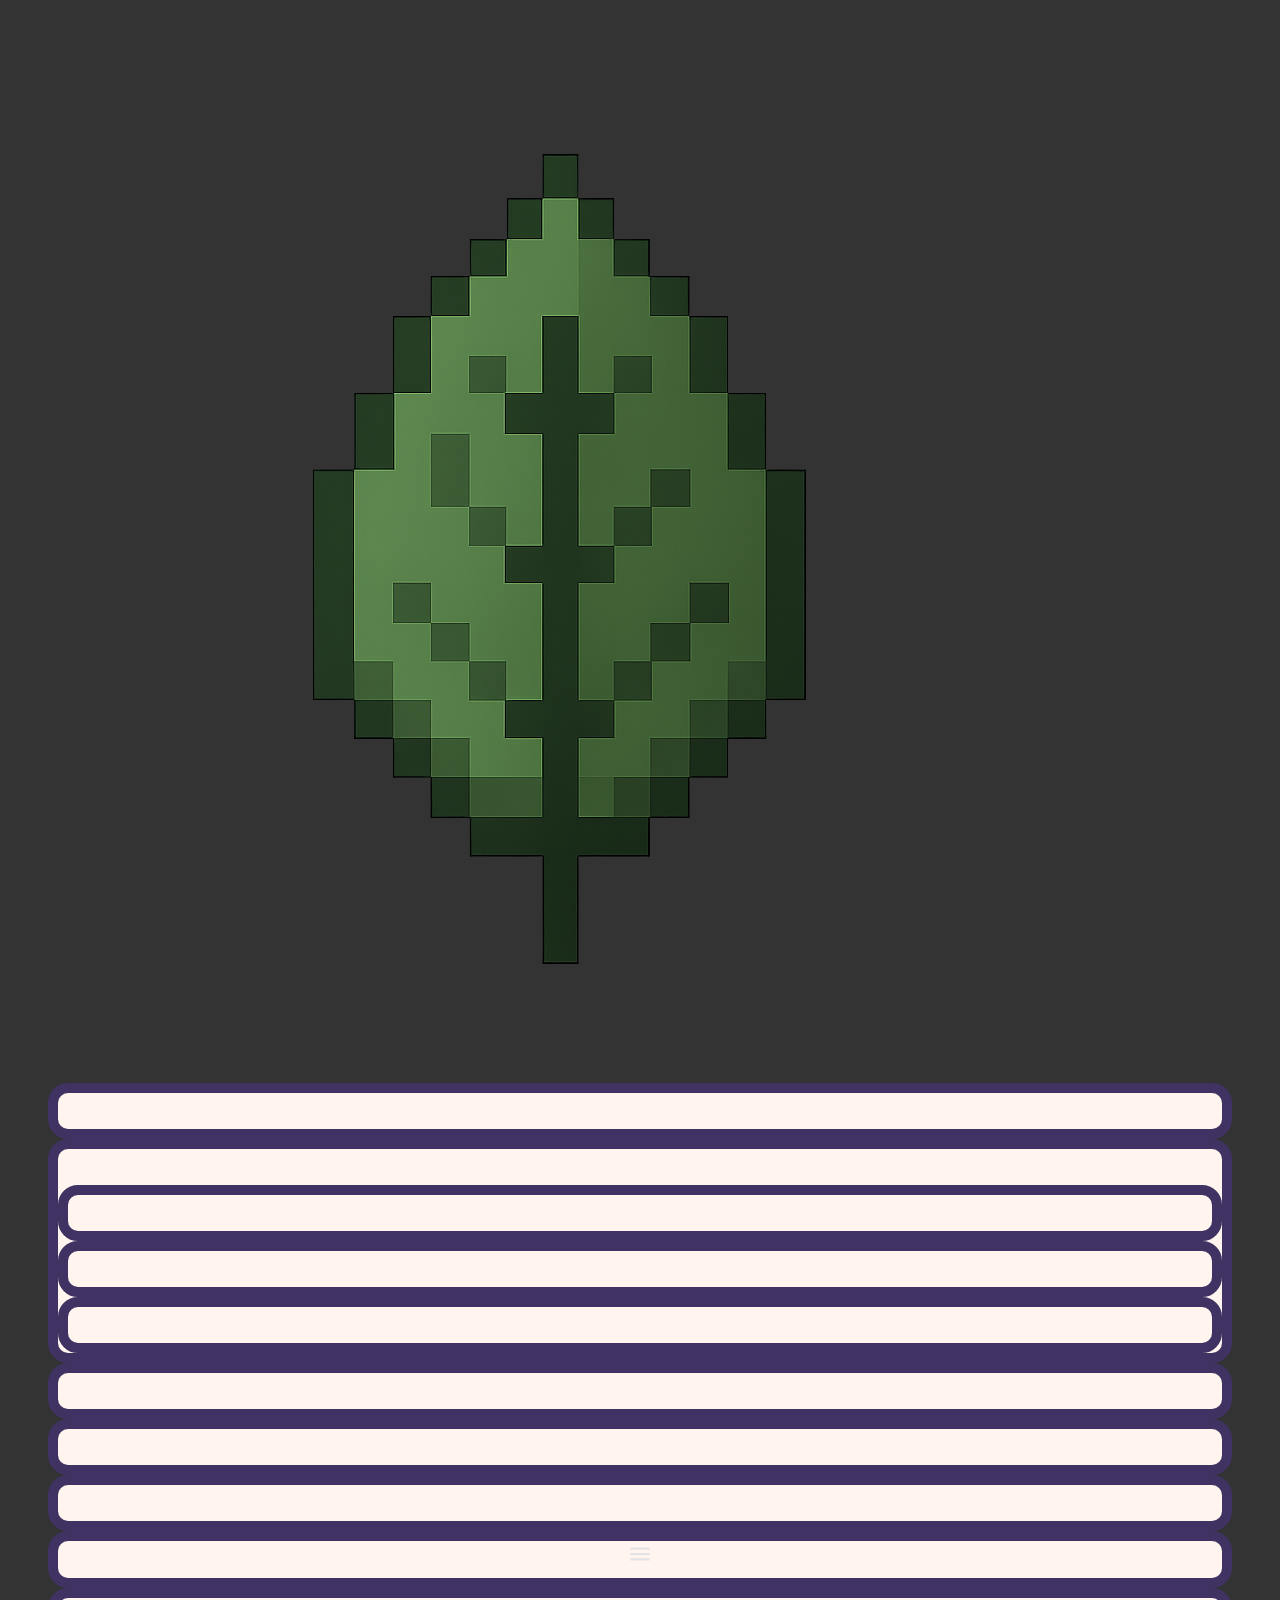
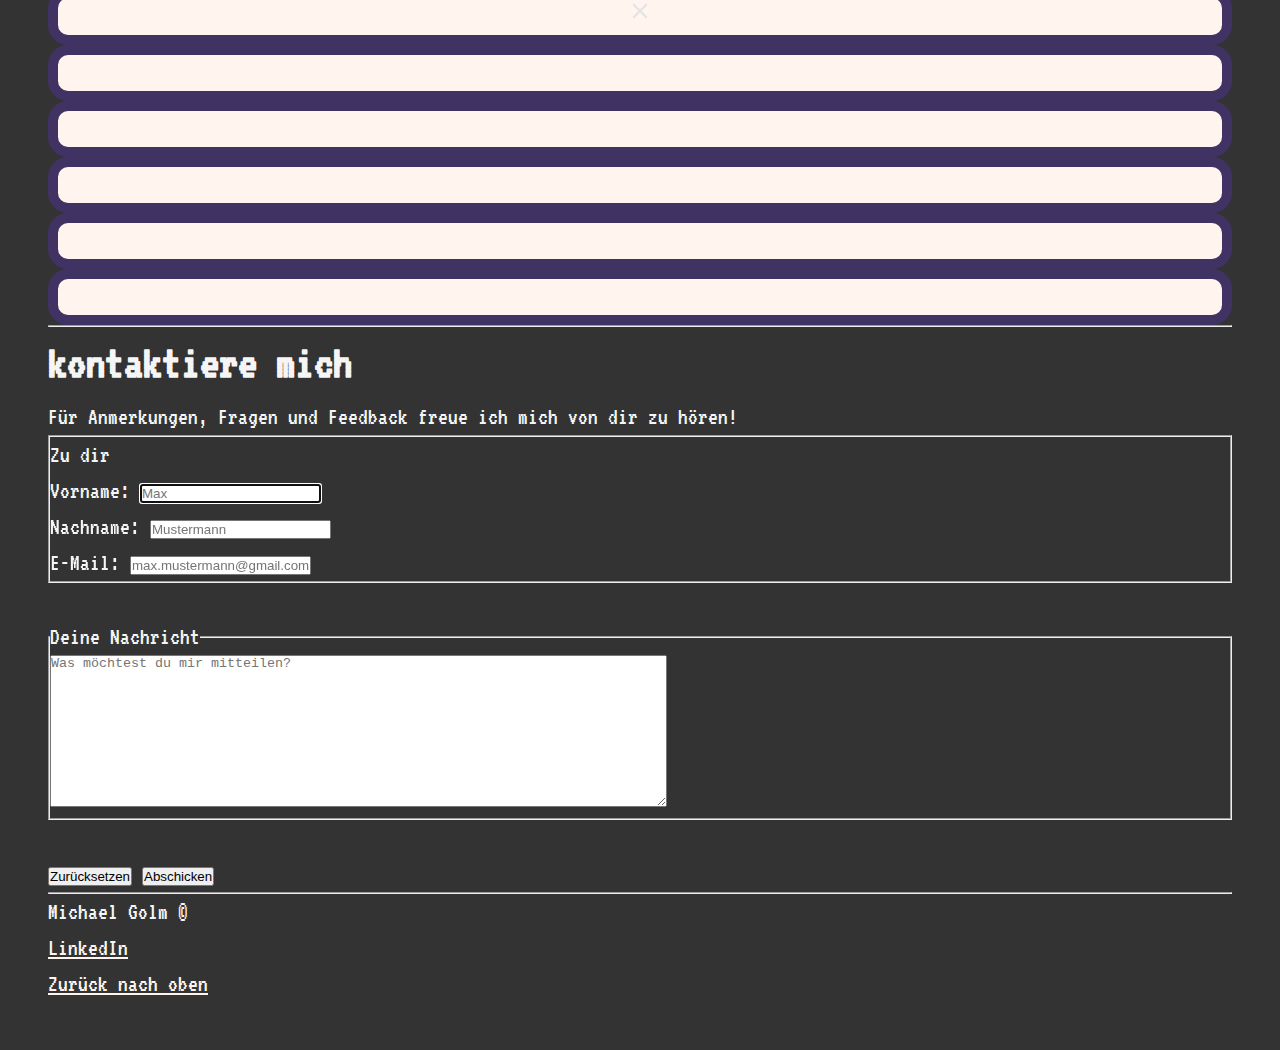
<file: contact.html>
<!DOCTYPE html>
<html lang="de">
  <head>
    <meta name="viewport" content="width=device-width, initial-scale=1.0" />

    <meta charset="UTF-8" />
    <meta name="author" content="Michael Golm" />
    <meta
      name="description"
      content="Diese Seite ist ein Blog, der sich mit meinem Weg zum Triathlon Challenge Roth 2026 begleitet"
    />
    <title>Mein Weg nach Roth</title>
    <link rel="preconnect" href="https://fonts.googleapis.com" />
    <link rel="preconnect" href="https://fonts.gstatic.com" crossorigin />
    <link
      href="https://fonts.googleapis.com/css2?family=VT323&display=swap"
      rel="stylesheet"
    />
    <link rel="icon" href="img/icon.png" type="image/x-icon" />
    <link rel="stylesheet" href="style.css" />
  </head>

  <body>
    <!--Inhalt-->
    <header>
      <img src="img/icon.png" alt="logo" class="logo" />
      <nav>
        <ul class="nav_links">
          <li class="hideOnMobile"><a href="index.html">home</a></li>

          <li class="hideOnMobile dropdown">
            <a href="archive.html">archiv ▾</a>
            <ul class="dropdown_menu">
              <li><a href="blog1.html">Von 0 auf Triathlon in 2 Jahren</a></li>
              <li><a href="blog2.html">Eine neue Liebe</a></li>
              <li><a href="blog3.html">Alpencross: München - Gardasee</a></li>
            </ul>
          </li>

          <li class="hideOnMobile"><a href="about.html">über</a></li>
          <li class="hideOnMobile"><a href="donation.html">spenden</a></li>
          <li class="hideOnMobile"><a href="contact.html">kontakt</a></li>
          <li class="menu-button" onclick="showSidebar()">
            <a href="#"
              ><svg
                xmlns="http://www.w3.org/2000/svg"
                height="26px"
                viewBox="0 -960 960 960"
                width="26px"
                fill="#e3e3e3"
              >
                <path
                  d="M120-240v-80h720v80H120Zm0-200v-80h720v80H120Zm0-200v-80h720v80H120Z"
                /></svg
            ></a>
          </li>
        </ul>
      </nav>

      <div class="sidebar">
        <nav>
          <ul class="nav_links">
            <li onclick="hideSidebar()">
              <a href="#"
                ><svg
                  xmlns="http://www.w3.org/2000/svg"
                  height="26px"
                  viewBox="0 -960 960 960"
                  width="26px"
                  fill="#e3e3e3"
                >
                  <path
                    d="m256-200-56-56 224-224-224-224 56-56 224 224 224-224 56 56-224 224 224 224-56 56-224-224-224 224Z"
                  /></svg
              ></a>
            </li>
            <li><a href="index.html">aktuell</a></li>

            <li class="dropdown">
              <a href="archive.html">archiv</a>
            </li>

            <li><a href="about.html">über</a></li>
            <li><a href="donation.html">spenden</a></li>
            <li><a href="contact.html">kontakt</a></li>
          </ul>
        </nav>
      </div>
    </header>
<hr>  


    <article class="contact">
      <h1>kontaktiere mich</h1>
      <p>
        Für Anmerkungen, Fragen und Feedback freue ich mich von dir zu hören!
      </p>
      <form action="https://formsubmit.co/michael.golm96@googlemail.com" method="POST">
        <fieldset>
          <section class="contact_form">
          <legend>Zu dir</legend>
          <p>
            <label for="Vorname">Vorname:</label>
            <input
              type="text"
              name="Vorname"
              id="Vorname"
              placeholder="Max"
              autocomplete="on"
              required
              autofocus
            />
          </p>
          <p>
            <label for="Nachname">Nachname:</label>
            <input
              type="text"
              name="Nachname"
              id="Nachname"
              placeholder="Mustermann"
              autocomplete="on"
              required
            />
          </p>
          <p>
            <label for="E-Mail">E-Mail:</label>
            <input
              type="email"
              name="E-Mail"
              id="E-Mail"
              placeholder="max.mustermann@gmail.com"
              required
            />
          </p>
        </fieldset>

        <br />

        <fieldset class="contact_form">
          <legend>Deine Nachricht</legend>

          <label for="Nachricht"></label>
          <textarea
            name="Nachricht"
            id="Nachricht"
            cols="75"
            rows="10"
            placeholder="Was möchtest du mir mitteilen?"
          ></textarea>
        </fieldset>
</section>
        <br />
        <div class="submitbutton">
        <button type="reset">Zurücksetzen</button>
        <button type="submit">Abschicken</button>
      </div>
      </form>
    </article>

    <hr />
    <footer>
      <!--Copyright-->
      Michael Golm &copy;
      <br /><a href="https://www.linkedin.com/in/michael-golm/">LinkedIn</a>
      <p>
        <a href="#">Zurück nach oben</a>
      </p>
    </footer>
        <script src="main.js"></script>
  </body>
</html>
</file>
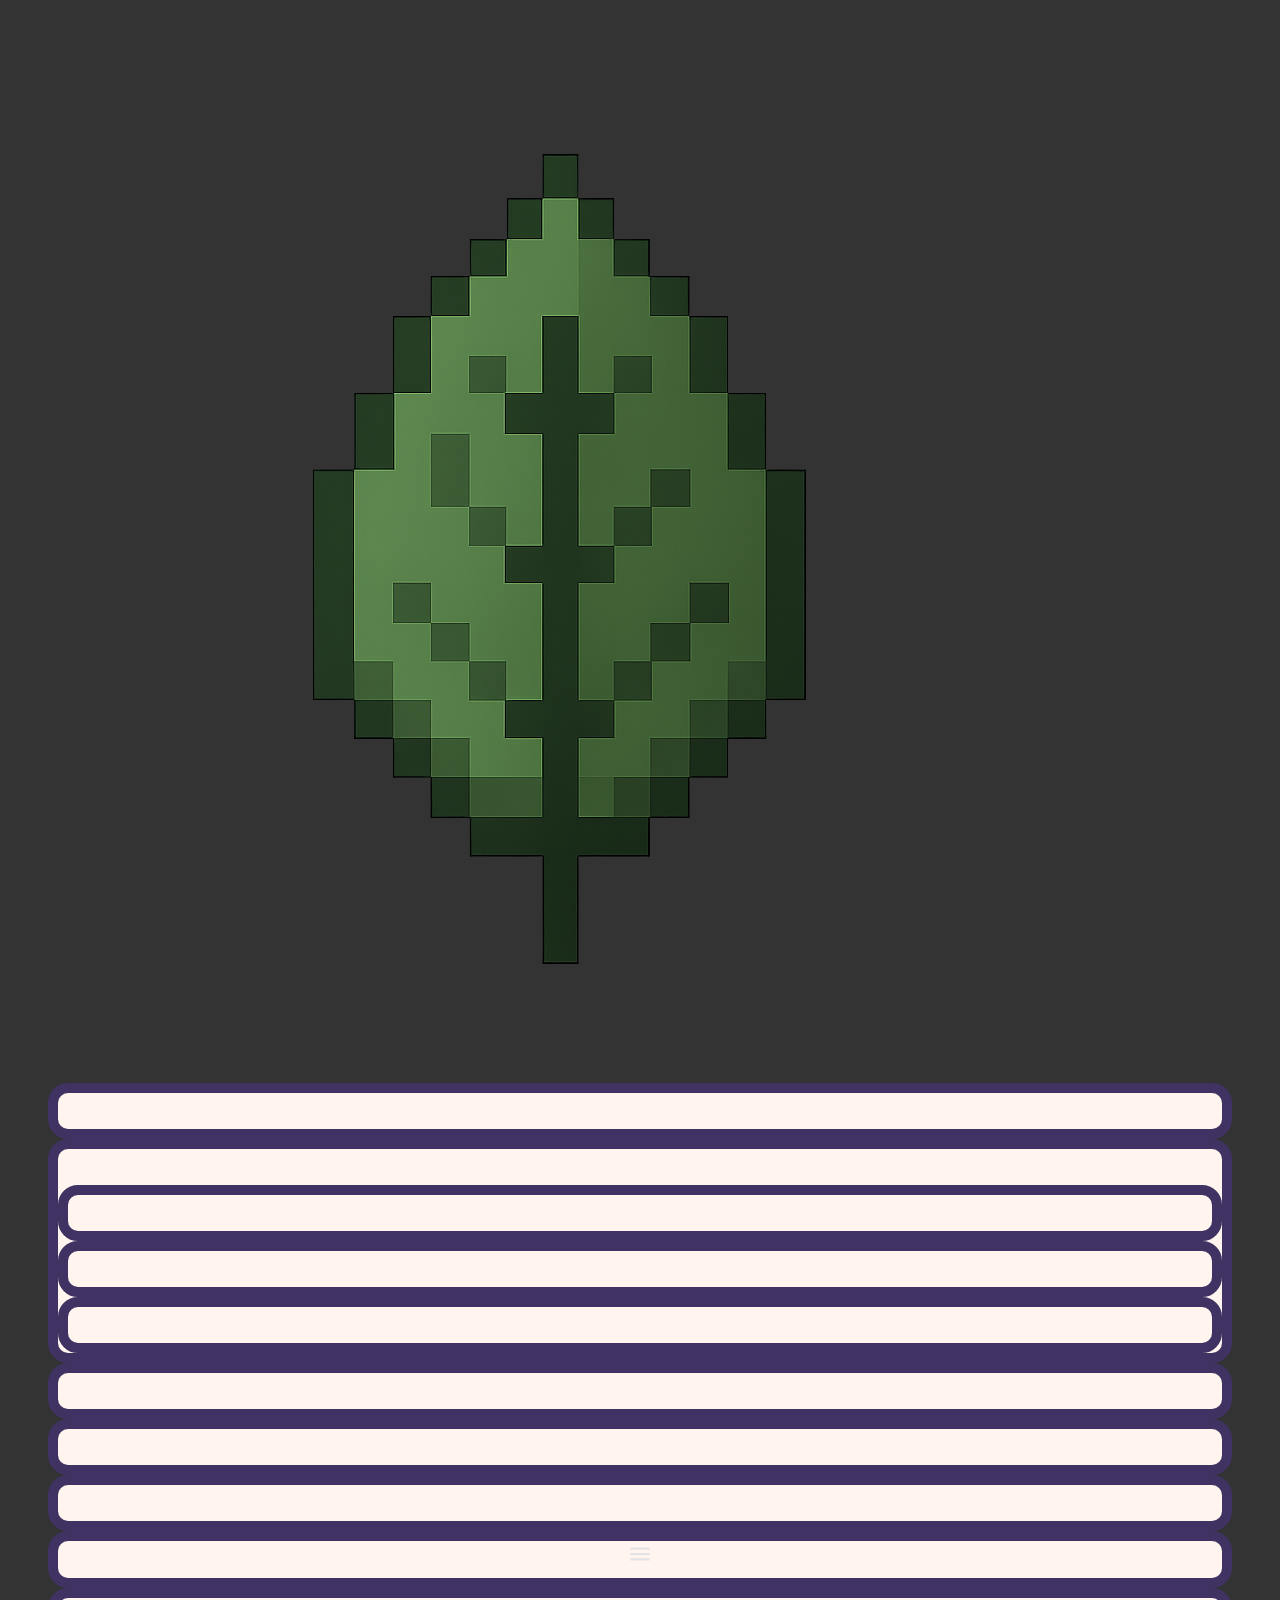
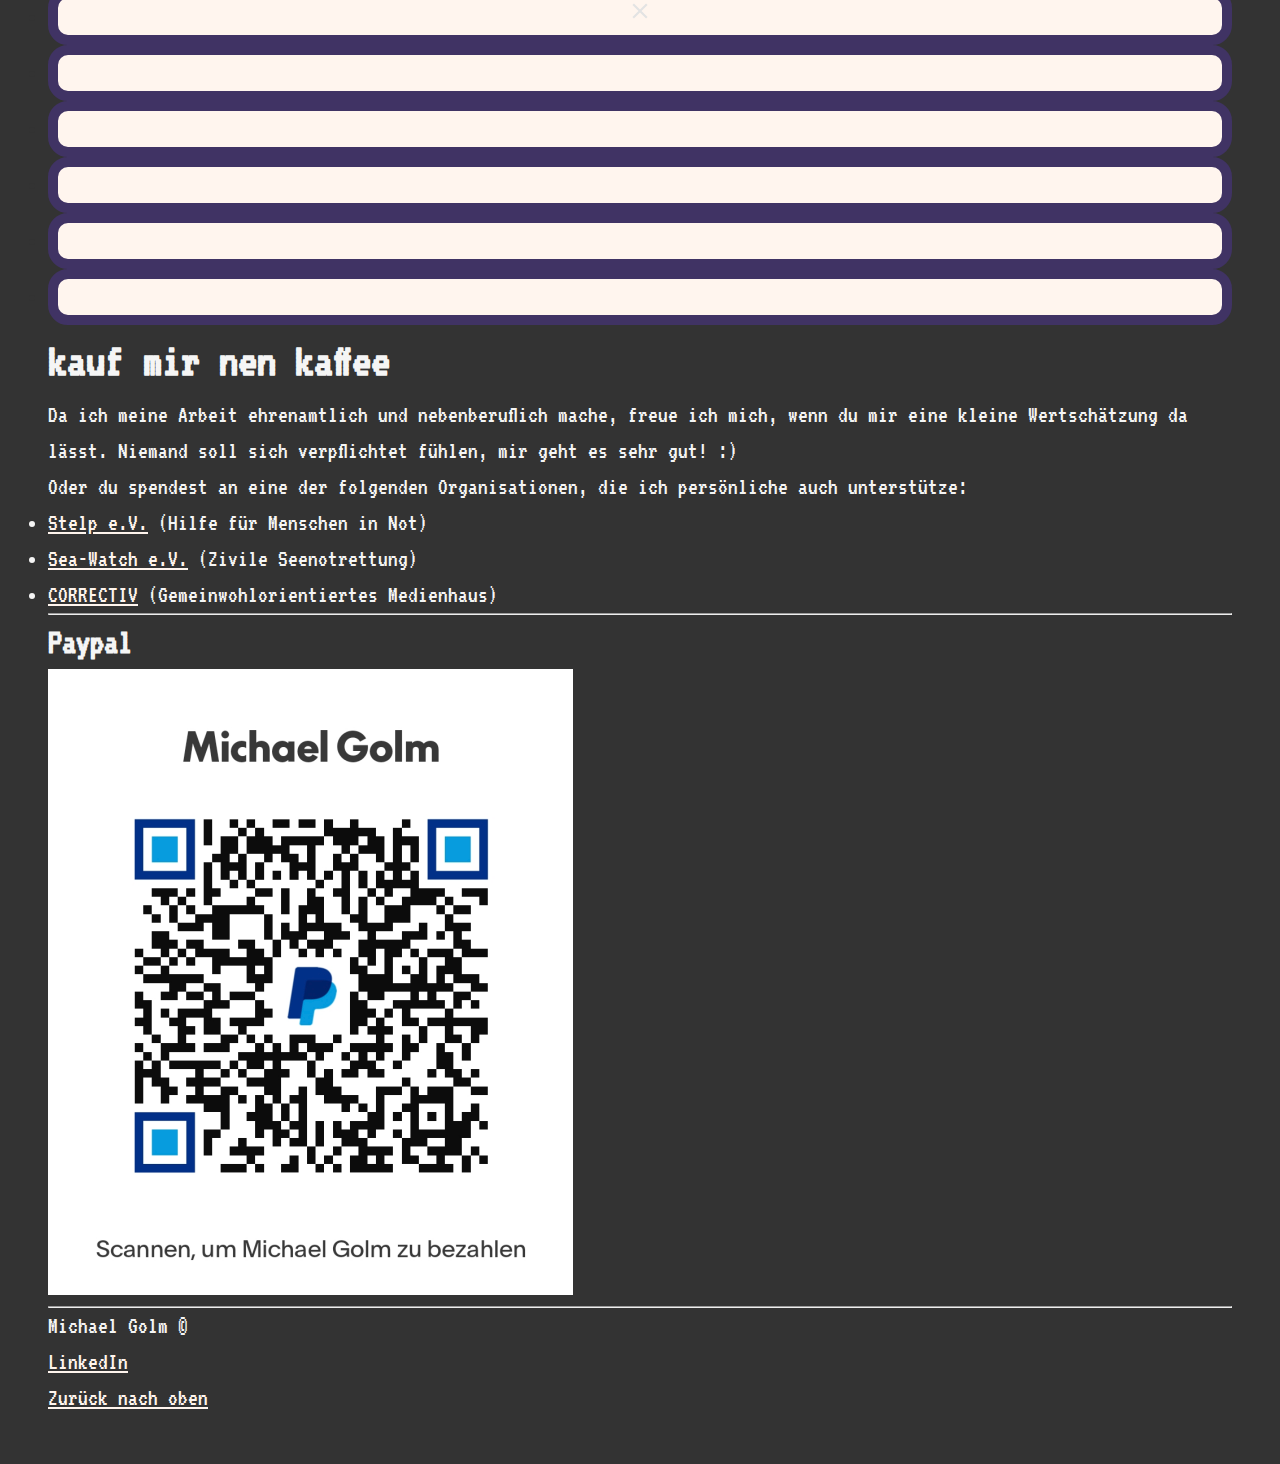
<file: donation.html>
<!DOCTYPE html>
<html lang="de">
  <head>
    <meta name="viewport" content="width=device-width, initial-scale=1.0" />

    <meta charset="UTF-8" />
    <meta name="author" content="Michael Golm" />
    <meta
      name="description"
      content="Diese Seite ist ein Blog, der sich mit meinem Weg zum Triathlon Challenge Roth 2026 begleitet"
    />
    <title>Mein Weg nach Roth</title>
    <link rel="preconnect" href="https://fonts.googleapis.com" />
    <link rel="preconnect" href="https://fonts.gstatic.com" crossorigin />
    <link
      href="https://fonts.googleapis.com/css2?family=VT323&display=swap"
      rel="stylesheet"
    />
    <link rel="icon" href="img/icon.png" type="image/x-icon" />
    <link rel="stylesheet" href="style.css" />
  </head>

  <body>
    <!--Inhalt-->
    <header>
      <img src="img/icon.png" alt="logo" class="logo" />
      <nav>
        <ul class="nav_links">
          <li class="hideOnMobile"><a href="index.html">home</a></li>

          <li class="hideOnMobile dropdown">
            <a href="archive.html">archiv ▾</a>
            <ul class="dropdown_menu">
              <li><a href="blog1.html">Von 0 auf Triathlon in 2 Jahren</a></li>
              <li><a href="blog2.html">Eine neue Liebe</a></li>
              <li><a href="blog3.html">Alpencross: München - Gardasee</a></li>
            </ul>
          </li>

          <li class="hideOnMobile"><a href="about.html">über</a></li>
          <li class="hideOnMobile"><a href="donation.html">spenden</a></li>
          <li class="hideOnMobile"><a href="contact.html">kontakt</a></li>
          <li class="menu-button" onclick="showSidebar()">
            <a href="#"
              ><svg
                xmlns="http://www.w3.org/2000/svg"
                height="26px"
                viewBox="0 -960 960 960"
                width="26px"
                fill="#e3e3e3"
              >
                <path
                  d="M120-240v-80h720v80H120Zm0-200v-80h720v80H120Zm0-200v-80h720v80H120Z"
                /></svg
            ></a>
          </li>
        </ul>
      </nav>

      <div class="sidebar">
        <nav>
          <ul class="nav_links">
            <li onclick="hideSidebar()">
              <a href="#"
                ><svg
                  xmlns="http://www.w3.org/2000/svg"
                  height="26px"
                  viewBox="0 -960 960 960"
                  width="26px"
                  fill="#e3e3e3"
                >
                  <path
                    d="m256-200-56-56 224-224-224-224 56-56 224 224 224-224 56 56-224 224 224 224-56 56-224-224-224 224Z"
                  /></svg
              ></a>
            </li>
            <li><a href="index.html">aktuell</a></li>

            <li class="dropdown">
              <a href="archive.html">archiv</a>
            </li>

            <li><a href="about.html">über</a></li>
            <li><a href="donation.html">spenden</a></li>
            <li><a href="contact.html">kontakt</a></li>
          </ul>
        </nav>
      </div>
    </header>

    <main class="donation">
      <h1>kauf mir nen kaffee</h1>

      <section>
        <p>
          Da ich meine Arbeit ehrenamtlich und nebenberuflich mache, freue ich
          mich, wenn du mir eine kleine Wertschätzung da lässt. Niemand soll
          sich verpflichtet fühlen, mir geht es sehr gut! :)
          <br />
          Oder du spendest an eine der folgenden Organisationen, die ich
          persönliche auch unterstütze:
        </p>
        <ul class="donation_orgs">
          <li>
            <a href="https://stelp.eu/">Stelp e.V.</a> (Hilfe für Menschen in
            Not)
          </li>
          <li>
            <a href="https://sea-watch.org/">Sea-Watch e.V.</a> (Zivile
            Seenotrettung)
          </li>
          <li>
            <a href="https://correctiv.org/">CORRECTIV</a>
            (Gemeinwohlorientiertes Medienhaus)
          </li>
        </ul>
      </section>
      <hr />
      <section>
        <h2 class="donation_h2">Paypal</h2>
        <img class="donationimg" src="img/paypal.png" alt="paypal link" />
      </section>
    </main>
    <hr />
    <footer>
      <!--Copyright-->
      Michael Golm &copy;
      <br /><a href="https://www.linkedin.com/in/michael-golm/">LinkedIn</a>
      <p>
        <a href="#">Zurück nach oben</a>
      </p>
    </footer>
    <script src="main.js"></script>
  </body>
</html>
</file>
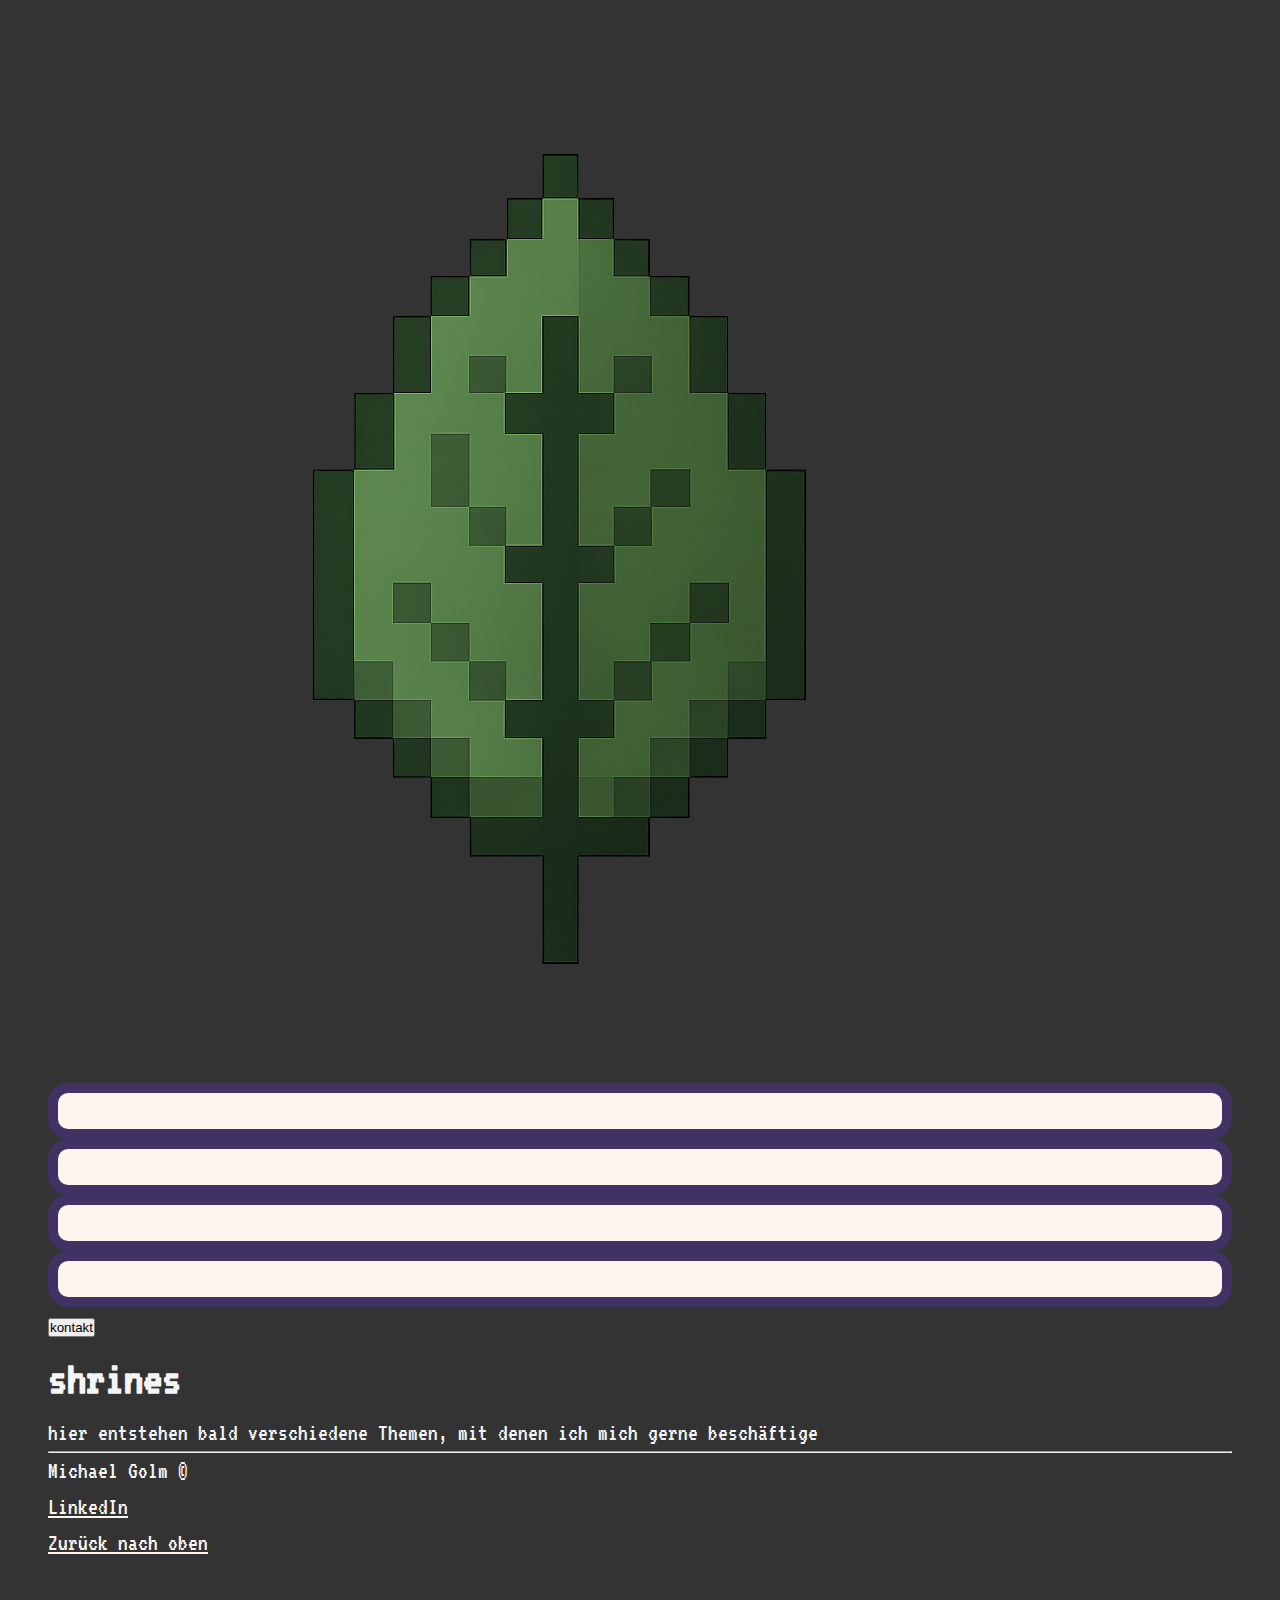
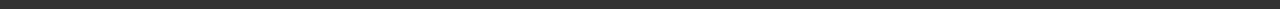
<file: shrines.html>
<!DOCTYPE html>
<html lang="de">
  <head>
    <meta charset="UTF-8" />
    <meta name="author" content="Michael Golm" />
    <meta
      name="description"
      content="Diese Seite ist ein Blog, der sich mit mir als Person und dem Thema Nachhaltigkeit beschäftigt"
    />
    <title>maiigl's Nachhaltigkeits Blog</title>
    <link rel="preconnect" href="https://fonts.googleapis.com" />
    <link rel="preconnect" href="https://fonts.gstatic.com" crossorigin />
    <link
      href="https://fonts.googleapis.com/css2?family=VT323&display=swap"
      rel="stylesheet"
    />
    <link rel="icon" href="img/icon.png" type="image/x-icon" />
    <link rel="stylesheet" href="style.css" />
  </head>

  <body>
    <!--Inhalt-->
    <header>
      <img src="img/icon.png" alt="logo" class="logo" />
      <nav>
        <ul class="nav_links">
          <li><a href="index.html">blog</a></li>
          <li><a href="shrines.html">shrines</a></li>
          <li><a href="about.html">über</a></li>
          <li><a href="donation.html">spenden</a></li>
        </ul>
      </nav>
      <a class="cta" href="contact.html"><button>kontakt</button></a>
    </header>

    <!--Titel-->
    <h1>shrines</h1>

    <p>
      hier entstehen bald verschiedene Themen, mit denen ich mich gerne
      beschäftige
    </p>

    <!--Überschrift-->

    <hr />
    <footer>
      <!--Copyright-->
      Michael Golm &copy;
      <br /><a href="https://www.linkedin.com/in/michael-golm/">LinkedIn</a>
      <p>
        <a href="#">Zurück nach oben</a>
      </p>
    </footer>
  </body>
</html>
</file>
<file: style.css>
* {
  margin: 0;
  padding: 0;
  box-sizing: content-box;
}

html {
  font-family: "VT323", monospace;
  font-weight: 400;
  font-style: normal;
  font-size: 1.5rem;
  padding: 1em;
  margin: 1em;
}

body {
  line-height: 1.5;
  background-color: #333;
  color: whitesmoke;
}

a {
  color: seashell;
}

a:visited {
  color: lightgray;
}

a:hover {
  color: white;
}

nav li {
  border: 10px solid rgb(64, 51, 100);
  border-radius: 20px;
  background-color: seashell;
  color: #333;
  text-align: center;
}

nav li a {
  color: #black;
}

nav li a:visited {
  color: rgb(26, 25, 25);
}

nav li a:hover {
  color: darkgray;
}

.battlebox {
  border: 10px solid rgb(64, 51, 100);
  border-radius: 20px;
  font-size: 1.5rem;
  padding: 1em;
  background-color: seashell;
  color: #333;
  text-align: justify;
}
</file>
